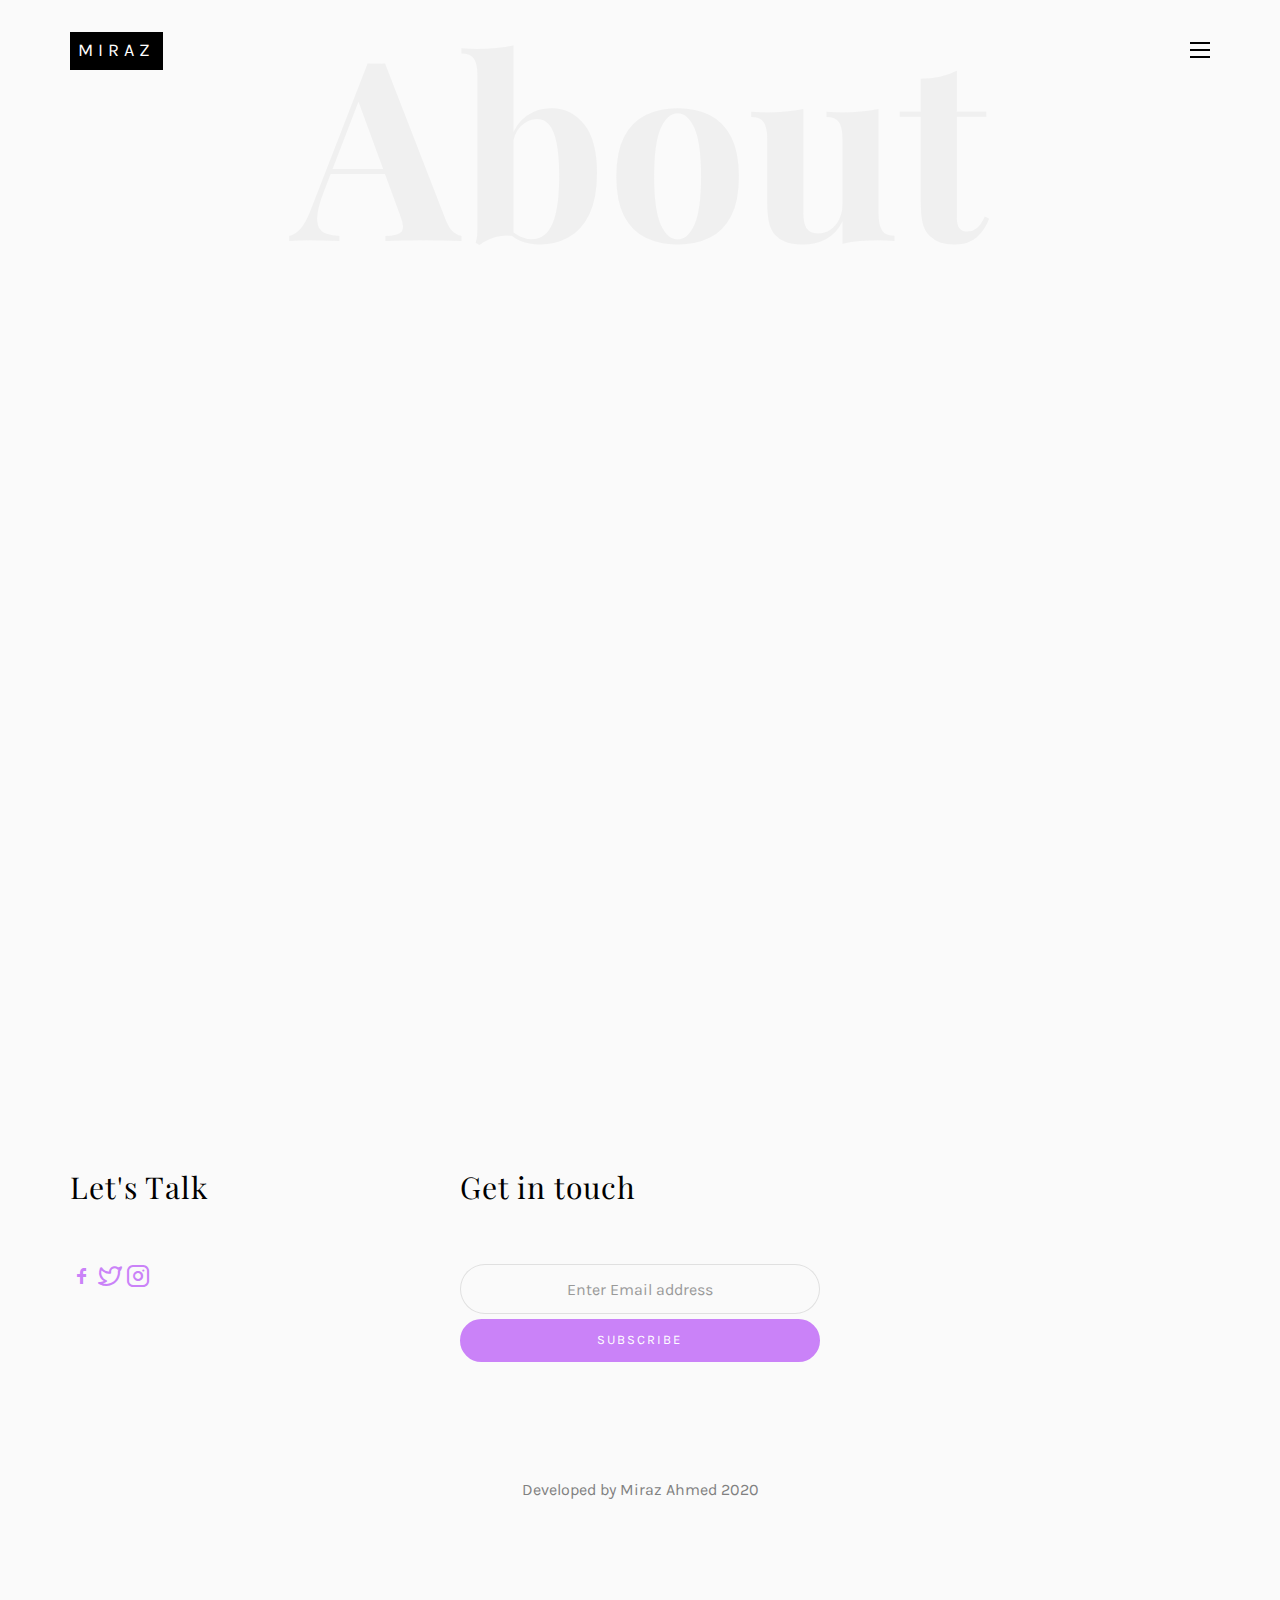
<file: index.html>
<!DOCTYPE HTML>
<html>
	<head>
	<meta charset="utf-8">
	<meta http-equiv="X-UA-Compatible" content="IE=edge">
	<title>Miraz Ahmed</title>
	<meta name="viewport" content="width=device-width, initial-scale=1">
	<meta name="description" content="" />
	<meta name="keywords" content="" />
	<meta name="author" content="" />

  <!-- Facebook and Twitter integration -->
	<meta property="og:title" content=""/>
	<meta property="og:image" content=""/>
	<meta property="og:url" content=""/>
	<meta property="og:site_name" content=""/>
	<meta property="og:description" content=""/>
	<meta name="twitter:title" content="" />
	<meta name="twitter:image" content="" />
	<meta name="twitter:url" content="" />
	<meta name="twitter:card" content="" />

	<!-- Place favicon.ico and apple-touch-icon.png in the root directory -->
	<link rel="shortcut icon" href="favicon.ico">

	<link href="https://fonts.googleapis.com/css?family=Karla:400,700" rel="stylesheet">
	<link href="https://fonts.googleapis.com/css?family=Playfair+Display:400,400i,700" rel="stylesheet">
	
	<!-- Animate.css -->
	<link rel="stylesheet" href="css/animate.css">
	<!-- Icomoon Icon Fonts-->
	<link rel="stylesheet" href="css/icomoon.css">
	<!-- Bootstrap  -->
	<link rel="stylesheet" href="css/bootstrap.css">
	<!-- Owl Carousel -->
	<link rel="stylesheet" href="css/owl.carousel.min.css">
	<link rel="stylesheet" href="css/owl.theme.default.min.css">
	<!-- Magnific Popup -->
	<link rel="stylesheet" href="css/magnific-popup.css">

	<link rel="stylesheet" href="css/style.css">


	<!-- Modernizr JS -->
	<script src="js/modernizr-2.6.2.min.js"></script>
	<!-- FOR IE9 below -->
	<!--[if lt IE 9]>
	<script src="js/respond.min.js"></script>
	<![endif]-->

	</head>
	<body>

	<nav id="colorlib-main-nav" role="navigation">
		<a href="#" class="js-colorlib-nav-toggle colorlib-nav-toggle active"><i></i></a>
		<div class="js-fullheight colorlib-table">
			<div class="colorlib-table-cell js-fullheight">
				<!-- <div class="row">
					<div class="col-md-12">
						<div class="form-group">
							<input type="text" class="form-control" id="search" placeholder="Enter any key to search...">
							<button type="submit" class="btn btn-primary"><i class="icon-search3"></i></button>
						</div>
					</div>
				</div> -->
				<div class="row">
					<div class="col-md-12">
						<ul>
							<li class="active"><a href="index.html">Home</a></li>
							<li><a href="about.html">About</a></li>
							<!-- <li><a href="services.html">Services</a></li> -->
							<!-- <li><a href="work.html">Work</a></li> -->
							<!-- <li><a href="blog.html">Gallery</a></li> -->
							<li><a href="contact.html">Contact</a></li>
						</ul>
					</div>
				</div>
				<!-- <div class="row">
					<div class="col-md-12">
						<h2 class="head-title">Works</h2>
						<a href="images/work-1.jpg" class="gallery image-popup-link text-center" style="background-image: url(images/work-1.jpg);">
							<span><i class="icon-search3"></i></span>
						</a>
						<a href="images/work-2.jpg" class="gallery image-popup-link text-center" style="background-image: url(images/work-2.jpg);">
							<span><i class="icon-search3"></i></span>
						</a>
						<a href="images/work-3.jpg" class="gallery image-popup-link text-center" style="background-image: url(images/work-3.jpg);">
							<span><i class="icon-search3"></i></span>
						</a>
						<a href="images/work-4.jpg" class="gallery image-popup-link text-center" style="background-image: url(images/work-4.jpg);">
							<span><i class="icon-search3"></i></span>
						</a>
					</div>
				</div> -->
			</div>
		</div>
	</nav>
	
	<div id="colorlib-page">
		<header>
			<div class="container">
				<div class="row">
					<div class="col-md-12">
						<div class="colorlib-navbar-brand">
							<a class="colorlib-logo" href="index.html"><span>Miraz</span><span></span></a>
						</div>
						<a href="#" class="js-colorlib-nav-toggle colorlib-nav-toggle"><i></i></a>
					</div>
				</div>
			</div>
		</header>
		<div id="colorlib-about">
			<div class="container">
				<div class="row text-center">
					<h2 class="bold">About</h2>
				</div>
				<div class="row">
					<div class="col-md-5 animate-box">
						<div class="owl-carousel3">
							<div class="item">
								<img class="img-responsive about-img" src="images/about.jpg" alt="">
							</div>
							<div class="item">
								<img class="img-responsive about-img" src="images/about-2.jpg" alt="">
							</div>
						</div>
					</div>
					<div class="col-md-6 col-md-push-1 animate-box">
						<div class="about-desc">
							<div class="owl-carousel3">
								<div class="item">
									<h2><span>Miraz Ahmed</span><span></span></h2>
								</div>
								<div class="item">
									<h2><span>I'm</span><span>A Designer</span></h2>
								</div>
							</div>
							<div class="desc">
								<div class="rotate">
									<h2 class="heading">About</h2>
								</div>
								<p>This is Miraz's website, and this is a bit of copy about him. <a href="#"></a></p>
								<!-- <p>I'm a student of higher secondary in commarce background. But I'm interested in Computer. I started learning Web Development recently.</p> -->
								<p class="colorlib-social-icons">
									<a target="_blank" href="https://www.facebook.com/Miraz31ahmed"><i class="icon-social-facebook"></i></a>
									<a target="_blank" href="https://twitter.com/MRZHMD1"><i class="icon-twitter2"></i></a>
									<a target="_blank" href="https://www.instagram.com/mirazeei/"><i class="icon-instagram2"></i></a>
									<!-- <a href="#"><i class="icon-dribbble2"></i></a> -->
								</p>
								<p><a href="contact.html" class="btn btn-primary btn-outline">Contact Me!</a></p>
							</div>
						</div>
					</div>
				</div>
			</div>
		</div>
		<!-- <div id="colorlib-services">
			<div class="container">
				<div class="row text-center">
					<h2 class="bold">Services</h2>
				</div>
				<div class="row">
					<div class="col-md-12">
						<div class="services-flex">
							<div class="one-third">
								<div class="row">
									<div class="col-md-12 col-md-offset-0 animate-box intro-heading">
										<span>My Services</span>
										<h2>Here Are Some of My Skills</h2>
									</div>
								</div>
								<div class="row">
									<div class="col-md-12">
										<div class="rotate">
											<h2 class="heading">Services</h2>
										</div>
									</div>
									<div class="col-md-6">
										<div class="services animate-box">
											<h3>1 - Graphic Design</h3>
											<ul>
												<li>UI Design</li>
												<li>Website &amp; Digital Design</li>
												<li>Brading &amp; Visual Identity</li>
												<li>Print Design</li>
											</ul>
										</div>
										<div class="services animate-box">
											<h3>3 - Front End Development</h3>
											<ul>
												<li>HTML / CSS</li>
												<li>JS &amp; Jquery Startup</li>
												<li>WordPress</li>
												<li>Jomla</li>
											</ul>
										</div>
									</div>
									<div class="col-md-6">
										<div class="services animate-box">
											<h3>2 - Illustration</h3>
											<ul>
												<li>Editorial</li>
												<li>Narrative</li>
												<li>Motion Graphics</li>
												<li>Animation</li>
												<li>Visual Effects</li>
											</ul>
										</div>
										<div class="services animate-box">
											<h3>4 - Web Marketing</h3>
											<ul>
												<li>Sales Marketing</li>
												<li>Invoice</li>
												<li>eCommerce</li>
											</ul>
										</div>
									</div>
								</div>
							</div>
							<div class="one-forth services-img" style="background-image: url(images/services-img-1.jpg);">
							</div>
						</div>
					</div>
				</div>
			</div>
		</div> -->

		<!-- <div id="colorlib-work">
			<div class="container">
				<div class="row text-center">
					<h2 class="bold">Works</h2>
				</div>
				<div class="row">
					<div class="col-md-12 col-md-offset-0 text-center animate-box intro-heading">
						<span>Portfolio</span>
						<h2>Done Projects</h2>
					</div>
				</div>
				<div class="row">
					<div class="col-md-12">
						<div class="rotate">
							<h2 class="heading">Portfolio</h2>
						</div>
					</div>
				</div>
				<div class="row">
					<div class="col-md-12">
						<div class="work-entry animate-box">
							<a href="work.html" class="work-img" style="background-image: url(images/work-1.jpg);">
								<div class="display-t">
									<div class="work-name">
										<h2>Pursuing Best</h2>
									</div>
								</div>
							</a>
							<div class="col-md-4 col-md-offset-4">
								<div class="desc">
									<p>Far far away, behind the word mountains, far from the countries Vokalia and Consonantia, there live the blind texts. Separated they live in Bookmarksgrove right at the coast of the Semantics, a large language ocean.</p>
									<p class="read"><a href="#">View details</a></p>
								</div>
							</div>
						</div>
					</div>
					<div class="col-md-12">
						<div class="work-entry animate-box">
							<a href="work.html" class="work-img" style="background-image: url(images/work-2.jpg);">
								<div class="display-t">
									<div class="work-name">
										<h2>Coordinates</h2>
									</div>
								</div>
							</a>
							<div class="col-md-4 col-md-offset-4">
								<div class="desc">
									<p>Far far away, behind the word mountains, far from the countries Vokalia and Consonantia, there live the blind texts. Separated they live in Bookmarksgrove right at the coast of the Semantics, a large language ocean.</p>
									<p class="read"><a href="#">View Details</a></p>
								</div>
							</div>
						</div>
					</div>
					<div class="col-md-12">
						<div class="work-entry animate-box">
							<a href="work.html" class="work-img" style="background-image: url(images/work-3.jpg);">
								<div class="display-t">
									<div class="work-name">
										<h2>Cristall</h2>
									</div>
								</div>
							</a>
							<div class="col-md-4 col-md-offset-4">
								<div class="desc">
									<p>Far far away, behind the word mountains, far from the countries Vokalia and Consonantia, there live the blind texts. Separated they live in Bookmarksgrove right at the coast of the Semantics, a large language ocean.</p>
									<p class="read"><a href="#">View details</a></p>
								</div>
							</div>
						</div>
					</div>
					<div class="col-md-12">
						<div class="work-entry animate-box">
							<a href="work.html" class="work-img" style="background-image: url(images/work-4.jpg);">
								<div class="display-t">
									<div class="work-name">
										<h2>Black</h2>
									</div>
								</div>
							</a>
							<div class="col-md-4 col-md-offset-4">
								<div class="desc">
									<p>Far far away, behind the word mountains, far from the countries Vokalia and Consonantia, there live the blind texts. Separated they live in Bookmarksgrove right at the coast of the Semantics, a large language ocean.</p>
									<p class="read"><a href="#">View details</a></p>
								</div>
							</div>
						</div>
					</div>
				</div>
			</div>
		</div> -->

		<!-- <div id="colorlib-blog">
			<div class="container">
				<div class="row text-center">
					<h2 class="bold">Gallery</h2>
				</div>
				<div class="row">
					<div class="col-md-12 col-md-offset-0 text-center animate-box intro-heading">
						<span>Gallery</span>
						<h2>Album</h2>
					</div>
				</div>
				<div class="row">
					<div class="col-md-12">
						<div class="rotate">
							<h2 class="heading">Travels Views</h2>
						</div>
					</div>
				</div>
				<div class="row animate-box">
					<div class="owl-carousel1">
						<div class="item">
							<div class="col-md-12">
								<div class="article">
									<a href="K-Album.html" class="blog-img">
										<img class="img-responsive" src="images/img-1.jpg" alt="">
										<div class="overlay"></div>
										<div class="link">
											<span class="read">For more</h2>
										</div>
									</a>
									<div class="desc">
										<span class="meta">Oct 25, 2019</span>
										<h2><a href="K-Album.html">Kaptai Lake, Chattogram, Bangladesh.</a></h2>
										<p>Kaptai Lake is the largest lake in Bangladesh.</p>
									</div>
								</div>
							</div>
						</div>
						<div class="item">
							<div class="col-md-12">
								<div class="article">
									<a href="W-Album.html" class="blog-img">
										<img class="img-responsive" src="images/img-2.jpg" alt="">
										<div class="overlay"></div>
										<div class="link">
											<span class="read">For more</h2>
										</div>
									</a>
									<div class="desc">
										<span class="meta">June 19, 2018</span>
										<h2><a href="W-Album.html">Khoiyachora Waterfall, Mirsharai, Bangladesh.</a></h2>
										<p>Khoiyachora waterfall corridor is one of the largest in this hilly belt. The Khoiyachora waterfall has a total of seven major waterfalls and many isolated steps.</p>
									</div>
								</div>
							</div>
						</div>
						<div class="item">
							<div class="col-md-12">
								<div class="article">
									<a href="S-Album.html" class="blog-img">
										<img class="img-responsive" src="images/img-3.jpg" alt="">
										<div class="overlay"></div>
										<div class="link">
											<span class="read">For more</h2>
										</div>
									</a>
									<div class="desc">
										<span class="meta">Dec 28, 2016</span>
										<h2><a href="S-Album.html">Sajek Valley, Rangamati, Bangladesh.</a></h2>
										<p>Sajek valley is known as the Queen of Hills & Roof of Rangamati.</p>
									</div>
								</div>
							</div>
						</div>
					</div>
				</div>
			</div>
		</div> -->

		<!-- <div id="colorlib-testimony">
			<div class="container">
				<div class="row text-center">
					<h2 class="bold">Testimonies</h2>
				</div>
				<div class="row">
					<div class="col-md-12 col-md-offset-0 text-center animate-box intro-heading">
						<span>Testimonies</span>
						<h2>Clients Says</h2>
					</div>
				</div>
				<div class="row">
					<div class="col-md-12">
						<div class="rotate">
							<h2 class="heading">Says</h2>
						</div>
					</div>
				</div>
				<div class="row animate-box">
					<div class="owl-carousel">
						<div class="item">
							<div class="col-md-12 text-center">
								<div class="testimony">
									<blockquote>
										<p>"A small river named Duden flows by their place and supplies it with the necessary regelialia.</p>
										<span>" &mdash; George Brooks</span>
									</blockquote>
								</div>
							</div>
						</div>
						<div class="item">
							<div class="col-md-12 text-center">
								<div class="testimony">
									<blockquote>
										<p>"Even the all-powerful Pointing has no control about the blind texts it is an almost unorthographic life One day however a small line of blind text by the name of Lorem Ipsum decided to leave for the far World of Grammar.</p>
										<span>" &mdash; Daniel Foster</span>
									</blockquote>
								</div>
							</div>
						</div>
						<div class="item">
							<div class="col-md-12 text-center">
								<div class="testimony">
									<blockquote>
										<p>"When she reached the first hills of the Italic Mountains, she had a last view back on the skyline of her hometown Bookmarksgrove</p>
										<span>" &mdash; Liam Jenkins</span>
									</blockquote>
								</div>
							</div>
						</div>
					</div>
				</div>
			</div>
		</div> -->

		<footer>
			<div id="footer">
				<div class="container">
					<div class="row">
						<div class="col-md-4 col-pb-sm">
							<div class="row">
								<div class="col-md-10">
									<h2>Let's Talk</h2>
									<!-- <p>A small river named Duden flows by their place and supplies.</p> -->
									
									<p class="colorlib-social-icons">
										<a target="_blank" href="https://www.facebook.com/Miraz31ahmed"><i class="icon-social-facebook"></i></a>
										<a target="_blank" href="https://twitter.com/MRZHMD1"><i class="icon-twitter2"></i></a>
										<a target="_blank" href="https://www.instagram.com/mirazeei/"><i class="icon-instagram2"></i></a>
										<!-- <a href="#"><i class="icon-dribbble2"></i></a> -->
									</p>
								</div>
							</div>
						</div>
						<!-- <div class="col-md-4 col-pb-sm">
							<h2>Last Travel</h2>
							<div class="f-entry">
								<a href="#" class="featured-img" style="background-image: url(images/img-1.jpg);"></a>
								<div class="desc">
									<span>Octobar 25, 2019</span>
									<h3><a href="K-Album.html">Kaptai Lake, Chattogram, Bangladesh.</a></h3>
								</div>
							</div>
							<div class="f-entry">
								<a href="#" class="featured-img" style="background-image: url(images/img-2.jpg);"></a>
								<div class="desc">
									<span>June 19, 2018</span>
									<h3><a href="W-Album.html">Khoiyachora Waterfall, Mirsharai, Bangladesh.</a></h3>
								</div>
							</div>
							<div class="f-entry">
								<a href="#" class="featured-img" style="background-image: url(images/img-3.jpg);"></a>
								<div class="desc">
									<span>December 28, 2016</span>
									<h3><a href="S-Album.html">Sajek Valley, Rangamati, Bangladesh.</a></h3>
								</div>
							</div>
						</div> -->
						<div class="col-md-4 col-pb-sm">
							<h2>Get in touch</h2>
							<!-- <p>A small river named Duden flows by their place and supplies it with the necessary regelialia</p> -->
							<div class="subscribe text-center">
								<form>
									<div class="form-group">
										<input name="email" type="text" class="form-control text-center" placeholder="Enter Email address">
										<input type="submit" value="Subscribe" class="btn btn-primary btn-custom">
									</div>
								</form>
							</div>
						</div>
					</div>
					<div class="row">
						<div class="col-md-12 text-center">
							<p>Developed by Miraz Ahmed 2020</p>
						</div>
					</div>
				</div>
			</div>
		</footer>
	
	</div>

	<!-- jQuery -->
	<script src="js/jquery.min.js"></script>
	<!-- jQuery Easing -->
	<script src="js/jquery.easing.1.3.js"></script>
	<!-- Bootstrap -->
	<script src="js/bootstrap.min.js"></script>
	<!-- Waypoints -->
	<script src="js/jquery.waypoints.min.js"></script>
	<!-- Owl Carousel -->
	<script src="js/owl.carousel.min.js"></script>
	<!-- Magnific Popup -->
	<script src="js/jquery.magnific-popup.min.js"></script>
	<script src="js/magnific-popup-options.js"></script>

	<!-- Main JS (Do not remove) -->
	<script src="js/main.js"></script>

	</body>
</html>
</file>
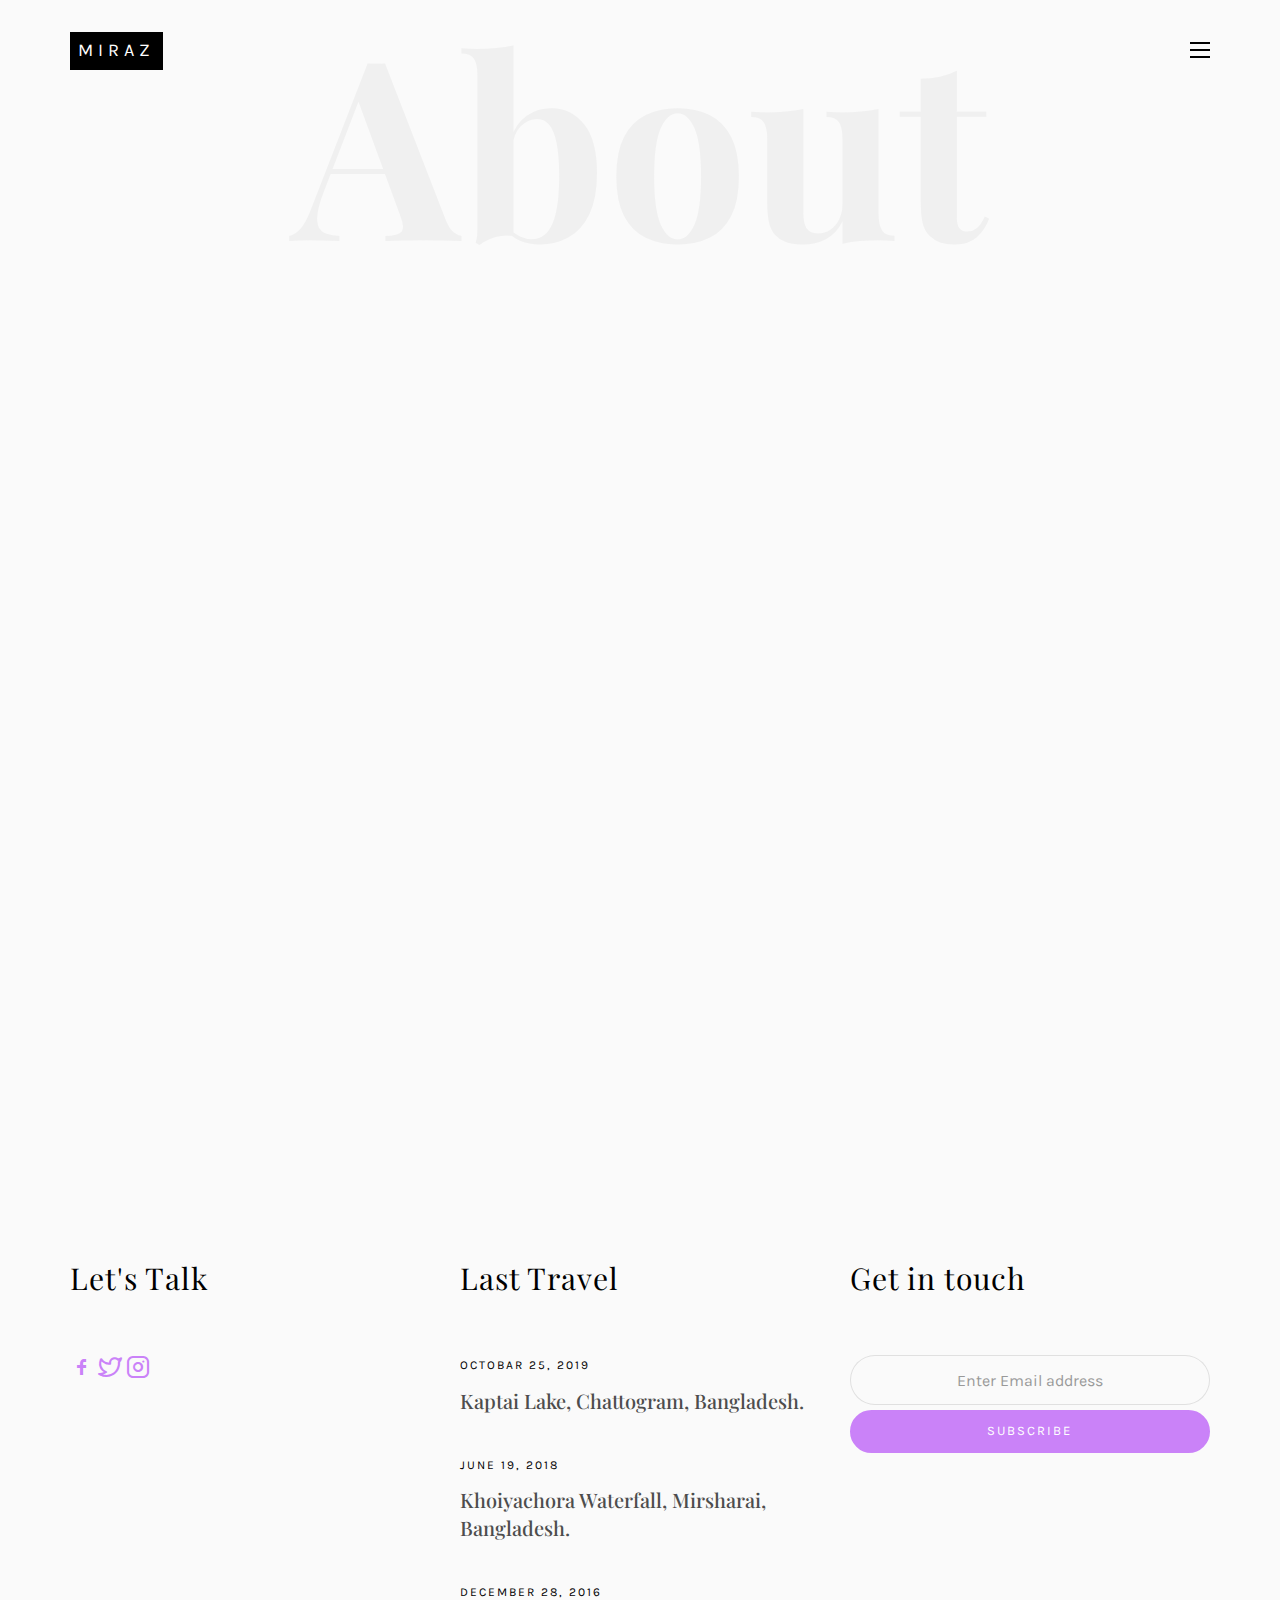
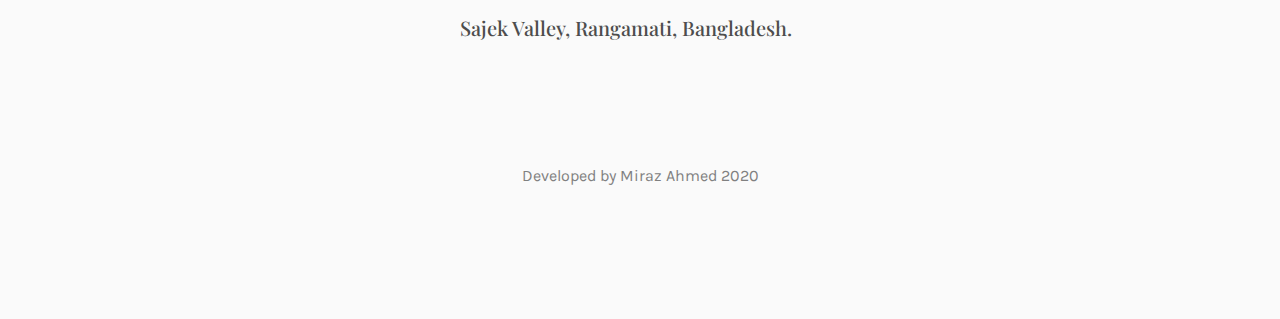
<file: about.html>
<!DOCTYPE HTML>
<html>
	<head>
	<meta charset="utf-8">
	<meta http-equiv="X-UA-Compatible" content="IE=edge">
	<title>Miraz Ahmed</title>
	<meta name="viewport" content="width=device-width, initial-scale=1">
	<meta name="description" content="" />
	<meta name="keywords" content="" />
	<meta name="author" content="" />

  <!-- Facebook and Twitter integration -->
	<meta property="og:title" content=""/>
	<meta property="og:image" content=""/>
	<meta property="og:url" content=""/>
	<meta property="og:site_name" content=""/>
	<meta property="og:description" content=""/>
	<meta name="twitter:title" content="" />
	<meta name="twitter:image" content="" />
	<meta name="twitter:url" content="" />
	<meta name="twitter:card" content="" />

	<!-- Place favicon.ico and apple-touch-icon.png in the root directory -->
	<link rel="shortcut icon" href="favicon.ico">

	<link href="https://fonts.googleapis.com/css?family=Karla:400,700" rel="stylesheet">
	<link href="https://fonts.googleapis.com/css?family=Playfair+Display:400,400i,700" rel="stylesheet">
	
	<!-- Animate.css -->
	<link rel="stylesheet" href="css/animate.css">
	<!-- Icomoon Icon Fonts-->
	<link rel="stylesheet" href="css/icomoon.css">
	<!-- Bootstrap  -->
	<link rel="stylesheet" href="css/bootstrap.css">
	<!-- Owl Carousel -->
	<link rel="stylesheet" href="css/owl.carousel.min.css">
	<link rel="stylesheet" href="css/owl.theme.default.min.css">
	<!-- Magnific Popup -->
	<link rel="stylesheet" href="css/magnific-popup.css">

	<link rel="stylesheet" href="css/style.css">


	<!-- Modernizr JS -->
	<script src="js/modernizr-2.6.2.min.js"></script>
	<!-- FOR IE9 below -->
	<!--[if lt IE 9]>
	<script src="js/respond.min.js"></script>
	<![endif]-->

	</head>
	<body>

	<nav id="colorlib-main-nav" role="navigation">
		<a href="#" class="js-colorlib-nav-toggle colorlib-nav-toggle active"><i></i></a>
		<div class="js-fullheight colorlib-table">
			<div class="colorlib-table-cell js-fullheight">
				<!-- <div class="row">
					<div class="col-md-12">
						<div class="form-group">
							<input type="text" class="form-control" id="search" placeholder="Enter any key to search...">
							<button type="submit" class="btn btn-primary"><i class="icon-search3"></i></button>
						</div>
					</div>
				</div> -->
				<div class="row">
					<div class="col-md-12">
						<ul>
							<li><a href="index.html">Home</a></li>
							<li class="active"><a href="about.html">About</a></li>
							<!-- <li><a href="services.html">Services</a></li> -->
							<!-- <li><a href="work.html">Work</a></li> -->
							<li><a href="blog.html">Gallery</a></li>
							<li><a href="contact.html">Contact</a></li>
						</ul>
					</div>
				</div>
				<!-- <div class="row">
					<div class="col-md-12">
						<h2 class="head-title">Works</h2>
						<a href="images/work-1.jpg" class="gallery image-popup-link text-center" style="background-image: url(images/work-1.jpg);">
							<span><i class="icon-search3"></i></span>
						</a>
						<a href="images/work-2.jpg" class="gallery image-popup-link text-center" style="background-image: url(images/work-2.jpg);">
							<span><i class="icon-search3"></i></span>
						</a>
						<a href="images/work-3.jpg" class="gallery image-popup-link text-center" style="background-image: url(images/work-3.jpg);">
							<span><i class="icon-search3"></i></span>
						</a>
						<a href="images/work-4.jpg" class="gallery image-popup-link text-center" style="background-image: url(images/work-4.jpg);">
							<span><i class="icon-search3"></i></span>
						</a>
					</div>
				</div> -->
			</div>
		</div>
	</nav>
	
	<div id="colorlib-page">
		<header>
			<div class="container">
				<div class="row">
					<div class="col-md-12">
						<div class="colorlib-navbar-brand">
							<a class="colorlib-logo" href="index.html"><span>Miraz</span><span></span></a>
						</div>
						<a href="#" class="js-colorlib-nav-toggle colorlib-nav-toggle"><i></i></a>
					</div>
				</div>
			</div>
		</header>
		<div id="colorlib-about">
			<div class="container">
				<div class="row text-center">
					<h2 class="bold">About</h2>
				</div>
				<div class="row row-padded-bottom">
					<div class="col-md-5 animate-box">
						<img class="img-responsive about-img" src="images/about.jpg" alt="">
					</div>
					<div class="col-md-6 col-md-push-1 animate-box">
						<div class="about-desc">
							<h2><span>Miraz Ahmed</span><span></span></h2>
							<div class="desc">
								<div class="rotate">
									<h2 class="heading">About</h2>
								</div>
								<p>This is Miraz's website, and this is a bit of copy about him. <a href="#"></a></p>
								<p>I'm a student of higher secondary in commarce background. But I'm interested in Computer. I started learning Web Development recently. </p>
								<p class="colorlib-social-icons">
									<a target="_blank" href="https://www.facebook.com/Miraz31ahmed"><i class="icon-social-facebook"></i></a>
									<a target="_blank" href="https://twitter.com/MRZHMD1"><i class="icon-twitter2"></i></a>
									<a target="_blank" href="https://www.instagram.com/mirazeei/"><i class="icon-instagram2"></i></a>
									<!-- <a href="#"><i class="icon-dribbble2"></i></a> -->
								</p>
								<p><a href="blog.html" class="btn btn-primary btn-outline">View My Albums</a></p>
							</div>
						</div>
					</div>
				</div>
				<!-- <div class="row">
					<div class="col-md-4 animate-box">
						<p>The Big Oxmox advised her not to do so, because there were thousands of bad Commas, wild Question Marks and devious Semikoli, but the Little Blind Text didn’t listen. She packed her seven versalia, put her initial into the belt and made herself on the way.</p>
					</div>
					<div class="col-md-4 animate-box">
						<p>The Big Oxmox advised her not to do so, because there were thousands of bad Commas, wild Question Marks and devious Semikoli, but the Little Blind Text didn’t listen. She packed her seven versalia, put her initial into the belt and made herself on the way.</p>
					</div>
					<div class="col-md-4 animate-box">
						<p>The Big Oxmox advised her not to do so, because there were thousands of bad Commas, wild Question Marks and devious Semikoli, but the Little Blind Text didn’t listen. She packed her seven versalia, put her initial into the belt and made herself on the way.</p>
					</div>
				</div> -->
			</div>
		</div>
		<!-- <div id="colorlib-services">
			<div class="container">
				<div class="row text-center">
					<h2 class="bold">Goals</h2>
				</div>
				<div class="row">
					<div class="col-md-12">
						<div class="services-flex">
							<div class="one-third">
								<div class="row">
									<div class="col-md-12 col-md-offset-0 animate-box intro-heading">
										<span>Target</span>
										<h2>Goals</h2>
										<p>A small river named Duden flows by their place and supplies it with the necessary regelialia. It is a paradisematic country, in which roasted parts of sentences fly into your mouth.</p>
									</div>
								</div>
								<div class="row">
									<div class="col-md-12">
										<div class="rotate">
											<h2 class="heading">Goals</h2>
										</div>
									</div>
									<div class="col-md-12">
										<div class="services animate-box">
											<h3>1 - High Quality Theme</h3>
											<p>Even the all-powerful Pointing has no control about the blind texts it is an almost unorthographic life One day however a small line of blind text by the name of Lorem Ipsum decided to leave for the far World of Grammar.</p>
										</div>
										<div class="services animate-box">
											<h3>2 - Customer Satisfaction</h3>
											<p>Even the all-powerful Pointing has no control about the blind texts it is an almost unorthographic life One day however a small line of blind text by the name of Lorem Ipsum decided to leave for the far World of Grammar.</p>
										</div>
										<div class="services animate-box">
											<h3>3 - Well Mentained Sites</h3>
											<p>Even the all-powerful Pointing has no control about the blind texts it is an almost unorthographic life One day however a small line of blind text by the name of Lorem Ipsum decided to leave for the far World of Grammar.</p>
										</div>
									</div>
								</div>
							</div>
							<div class="one-forth services-img" style="background-image: url(images/services-img-1.jpg);">
							</div>
						</div>
					</div>
				</div>
			</div>
		</div>

		<div id="colorlib-testimony">
			<div class="container">
				<div class="row text-center">
					<h2 class="bold">Testimonies</h2>
				</div>
				<div class="row">
					<div class="col-md-12 col-md-offset-0 text-center animate-box intro-heading">
						<span>Testimonies</span>
						<h2>Clients Says</h2>
					</div>
				</div>
				<div class="row">
					<div class="col-md-12">
						<div class="rotate">
							<h2 class="heading">Says</h2>
						</div>
					</div>
				</div>
				<div class="row animate-box">
					<div class="owl-carousel">
						<div class="item">
							<div class="col-md-12 text-center">
								<div class="testimony">
									<blockquote>
										<p>"A small river named Duden flows by their place and supplies it with the necessary regelialia.</p>
										<span>" &mdash; George Brooks</span>
									</blockquote>
								</div>
							</div>
						</div>
						<div class="item">
							<div class="col-md-12 text-center">
								<div class="testimony">
									<blockquote>
										<p>"Even the all-powerful Pointing has no control about the blind texts it is an almost unorthographic life One day however a small line of blind text by the name of Lorem Ipsum decided to leave for the far World of Grammar.</p>
										<span>" &mdash; Daniel Foster</span>
									</blockquote>
								</div>
							</div>
						</div>
						<div class="item">
							<div class="col-md-12 text-center">
								<div class="testimony">
									<blockquote>
										<p>"When she reached the first hills of the Italic Mountains, she had a last view back on the skyline of her hometown Bookmarksgrove</p>
										<span>" &mdash; Liam Jenkins</span>
									</blockquote>
								</div>
							</div>
						</div>
					</div>
				</div>
			</div>
		</div> -->

		<footer>
			<div id="footer">
				<div class="container">
					<div class="row">
						<div class="col-md-4 col-pb-sm">
							<div class="row">
								<div class="col-md-10">
									<h2>Let's Talk</h2>
									<!-- <p>A small river named Duden flows by their place and supplies.</p> -->
									<!-- <p><a href="#">noah@info.com</a></p> -->
									<p class="colorlib-social-icons">
										<a target="_blank" href="https://www.facebook.com/Miraz31ahmed"><i class="icon-social-facebook"></i></a>
										<a target="_blank" href="https://twitter.com/MRZHMD1"><i class="icon-twitter2"></i></a>
										<a target="_blank" href="https://www.instagram.com/mirazeei/"><i class="icon-instagram2"></i></a>
										<!-- <a href="#"><i class="icon-dribbble2"></i></a> -->
									</p>
								</div>
							</div>
						</div>
						<div class="col-md-4 col-pb-sm">
							<h2>Last Travel</h2>
							<div class="f-entry">
								<a href="#" class="featured-img" style="background-image: url(images/img-1.jpg);"></a>
								<div class="desc">
									<span>Octobar 25, 2019</span>
									<h3><a href="K-Album.html">Kaptai Lake, Chattogram, Bangladesh.</a></h3>
								</div>
							</div>
							<div class="f-entry">
								<a href="#" class="featured-img" style="background-image: url(images/img-2.jpg);"></a>
								<div class="desc">
									<span>June 19, 2018</span>
									<h3><a href="W-Album.html">Khoiyachora Waterfall, Mirsharai, Bangladesh.</a></h3>
								</div>
							</div>
							<div class="f-entry">
								<a href="#" class="featured-img" style="background-image: url(images/img-3.jpg);"></a>
								<div class="desc">
									<span>December 28, 2016</span>
									<h3><a href="S-Album.html">Sajek Valley, Rangamati, Bangladesh.</a></h3>
								</div>
							</div>
						</div>
						<div class="col-md-4 col-pb-sm">
							<h2>Get in touch</h2>
							<!-- <p>A small river named Duden flows by their place and supplies it with the necessary regelialia</p> -->
							<div class="subscribe text-center">
								<div class="form-group">
									<input type="text" class="form-control text-center" placeholder="Enter Email address">
									<input type="submit" value="Subscribe" class="btn btn-primary btn-custom">
								</div>
							</div>
						</div>
					</div>
					<div class="row">
						<div class="col-md-12 text-center">
							<p>Developed by Miraz Ahmed 2020</p>
						</div>
					</div>
				</div>
			</div>
		</footer>
	
	</div>

	<!-- jQuery -->
	<script src="js/jquery.min.js"></script>
	<!-- jQuery Easing -->
	<script src="js/jquery.easing.1.3.js"></script>
	<!-- Bootstrap -->
	<script src="js/bootstrap.min.js"></script>
	<!-- Waypoints -->
	<script src="js/jquery.waypoints.min.js"></script>
	<!-- Owl Carousel -->
	<script src="js/owl.carousel.min.js"></script>
	<!-- Magnific Popup -->
	<script src="js/jquery.magnific-popup.min.js"></script>
	<script src="js/magnific-popup-options.js"></script>

	<!-- Main JS (Do not remove) -->
	<script src="js/main.js"></script>

	</body>
</html>
</file>
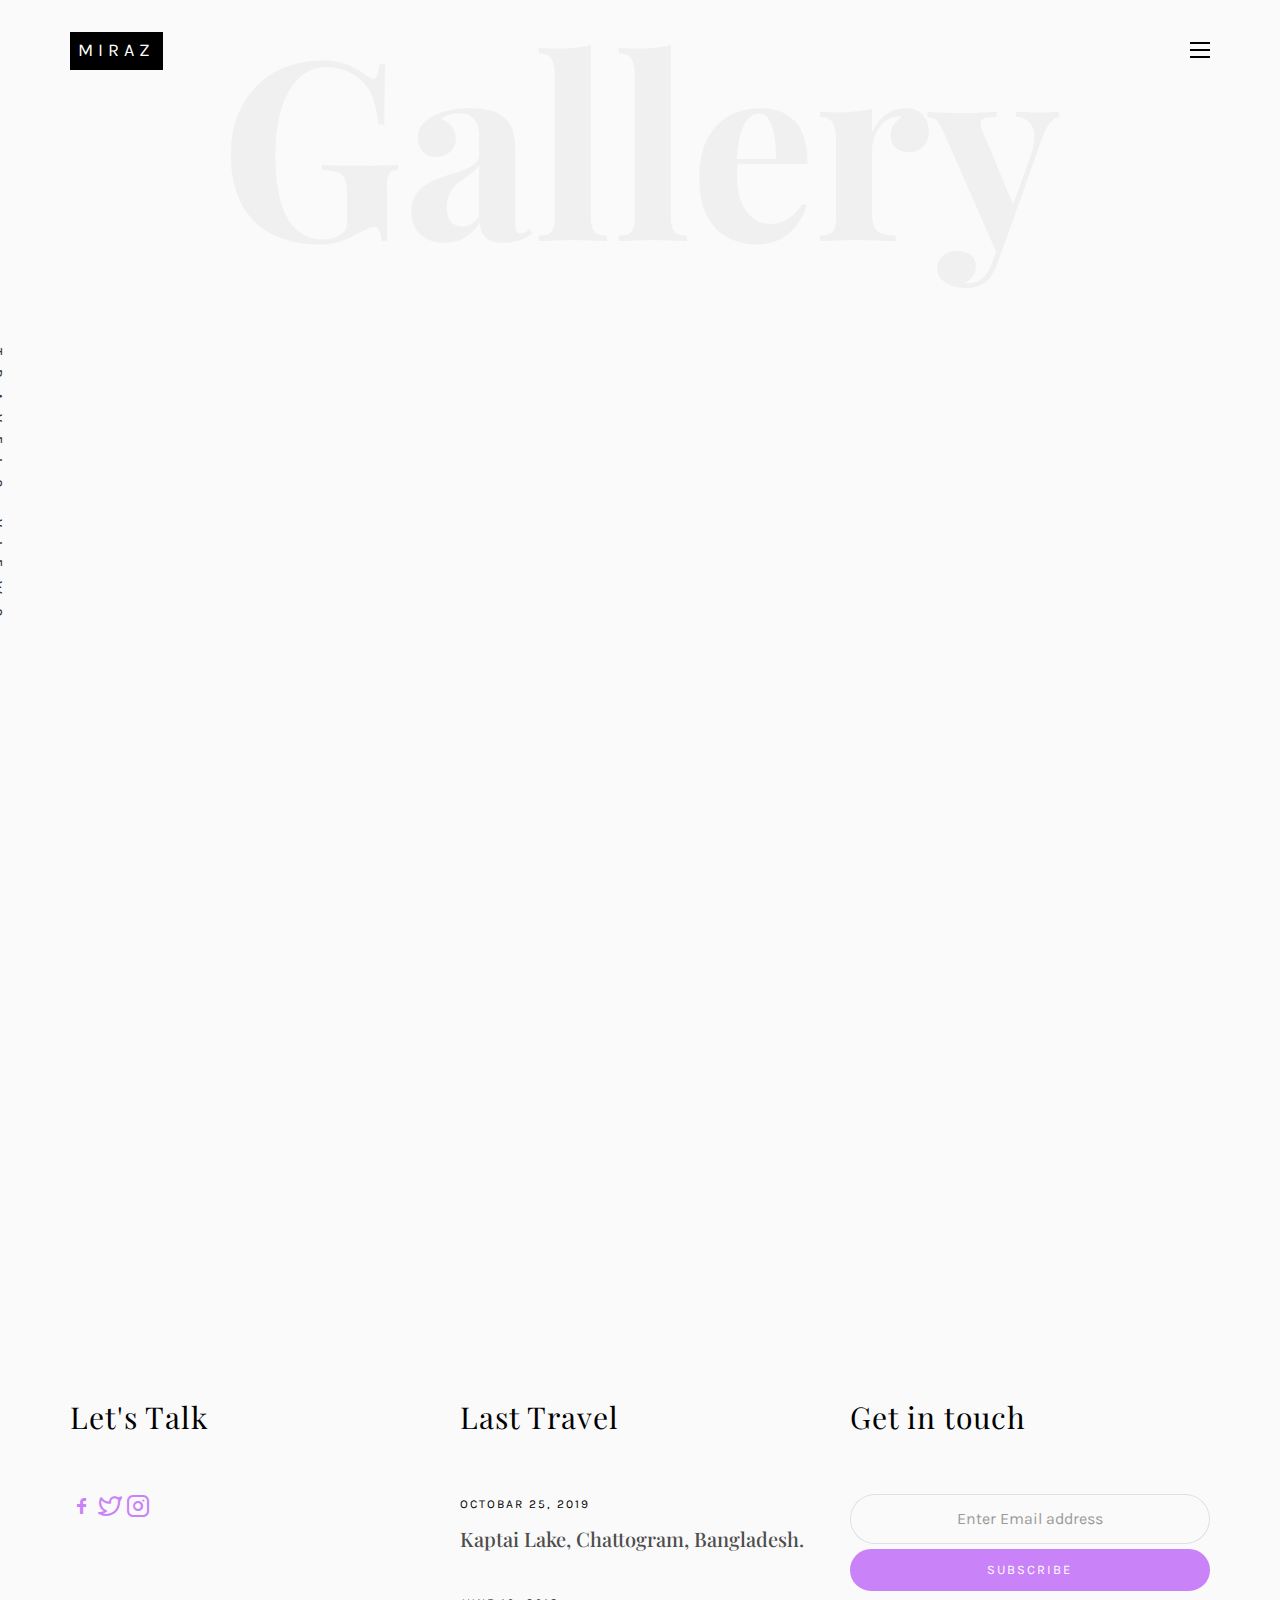
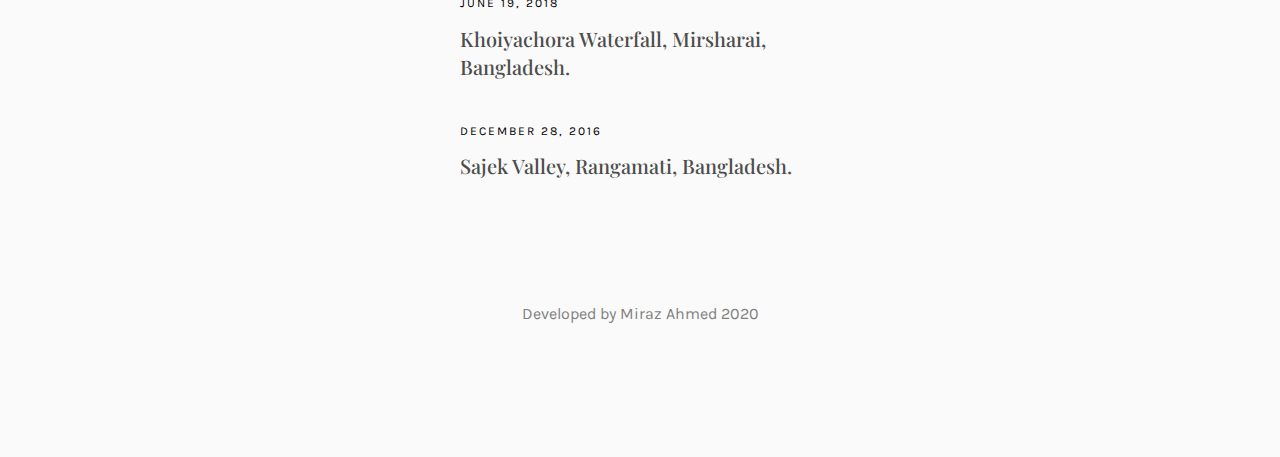
<file: blog.html>
<!DOCTYPE HTML>
<html>
	<head>
	<meta charset="utf-8">
	<meta http-equiv="X-UA-Compatible" content="IE=edge">
	<title>Miraz Ahmed</title>
	<meta name="viewport" content="width=device-width, initial-scale=1">
	<meta name="description" content="" />
	<meta name="keywords" content="" />
	<meta name="author" content="" />

  <!-- Facebook and Twitter integration -->
	<meta property="og:title" content=""/>
	<meta property="og:image" content=""/>
	<meta property="og:url" content=""/>
	<meta property="og:site_name" content=""/>
	<meta property="og:description" content=""/>
	<meta name="twitter:title" content="" />
	<meta name="twitter:image" content="" />
	<meta name="twitter:url" content="" />
	<meta name="twitter:card" content="" />

	<!-- Place favicon.ico and apple-touch-icon.png in the root directory -->
	<link rel="shortcut icon" href="favicon.ico">

	<link href="https://fonts.googleapis.com/css?family=Karla:400,700" rel="stylesheet">
	<link href="https://fonts.googleapis.com/css?family=Playfair+Display:400,400i,700" rel="stylesheet">
	
	<!-- Animate.css -->
	<link rel="stylesheet" href="css/animate.css">
	<!-- Icomoon Icon Fonts-->
	<link rel="stylesheet" href="css/icomoon.css">
	<!-- Bootstrap  -->
	<link rel="stylesheet" href="css/bootstrap.css">
	<!-- Owl Carousel -->
	<link rel="stylesheet" href="css/owl.carousel.min.css">
	<link rel="stylesheet" href="css/owl.theme.default.min.css">
	<!-- Magnific Popup -->
	<link rel="stylesheet" href="css/magnific-popup.css">

	<link rel="stylesheet" href="css/style.css">


	<!-- Modernizr JS -->
	<script src="js/modernizr-2.6.2.min.js"></script>
	<!-- FOR IE9 below -->
	<!--[if lt IE 9]>
	<script src="js/respond.min.js"></script>
	<![endif]-->

	</head>
	<body>

	<nav id="colorlib-main-nav" role="navigation">
		<a href="#" class="js-colorlib-nav-toggle colorlib-nav-toggle active"><i></i></a>
		<div class="js-fullheight colorlib-table">
			<div class="colorlib-table-cell js-fullheight">
				<!-- <div class="row">
					<div class="col-md-12">
						<div class="form-group">
							<input type="text" class="form-control" id="search" placeholder="Enter any key to search...">
							<button type="submit" class="btn btn-primary"><i class="icon-search3"></i></button>
						</div>
					</div>
				</div> -->
				<div class="row">
					<div class="col-md-12">
						<ul>
							<li><a href="index.html">Home</a></li>
							<li><a href="about.html">About</a></li>
							<!-- <li><a href="services.html">Services</a></li> -->
							<!-- <li><a href="work.html">Work</a></li> -->
							<li class="active"><a href="blog.html">Gallery</a></li>
							<li><a href="contact.html">Contact</a></li>
						</ul>
					</div>
				</div>
				<!-- <div class="row">
					<div class="col-md-12">
						<h2 class="head-title">Works</h2>
						<a href="images/work-1.jpg" class="gallery image-popup-link text-center" style="background-image: url(images/work-1.jpg);">
							<span><i class="icon-search3"></i></span>
						</a>
						<a href="images/work-2.jpg" class="gallery image-popup-link text-center" style="background-image: url(images/work-2.jpg);">
							<span><i class="icon-search3"></i></span>
						</a>
						<a href="images/work-3.jpg" class="gallery image-popup-link text-center" style="background-image: url(images/work-3.jpg);">
							<span><i class="icon-search3"></i></span>
						</a>
						<a href="images/work-4.jpg" class="gallery image-popup-link text-center" style="background-image: url(images/work-4.jpg);">
							<span><i class="icon-search3"></i></span>
						</a>
					</div>
				</div> -->
			</div>
		</div>
	</nav>
	
	<div id="colorlib-page">
		<header>
			<div class="container">
				<div class="row">
					<div class="col-md-12">
						<div class="colorlib-navbar-brand">
							<a class="colorlib-logo" href="index.html"><span>Miraz</span><span></span></a>
						</div>
						<a href="#" class="js-colorlib-nav-toggle colorlib-nav-toggle"><i></i></a>
					</div>
				</div>
			</div>
		</header>
		
		<div id="colorlib-blog">
			<div class="container">
				<div class="row text-center">
					<h2 class="bold">Gallery</h2>
				</div>
				<div class="row">
					<div class="col-md-12 col-md-offset-0 text-center animate-box intro-heading">
						<span>Gallery</span>
						<h2>Album</h2>
					</div>
				</div>
				<div class="row">
					<div class="col-md-12">
						<div class="rotate">
							<h2 class="heading">Travels Views</h2>
						</div>
					</div>
				</div>
				<div class="row animate-box">
					<div class="owl-carousel1">
						<div class="item">
							<div class="col-md-12">
								<div class="article">
									<a href="K-Album.html" class="blog-img">
										<img class="img-responsive" src="images/img-1.jpg" alt="">
										<div class="overlay"></div>
										<div class="link">
											<span class="read">For more</h2>
										</div>
									</a>
									<div class="desc">
										<span class="meta">Oct 25, 2019</span>
										<h2><a href="K-Album.html">Kaptai Lake, Chattogram, Bangladesh.</a></h2>
										<p>Kaptai Lake is the largest lake in Bangladesh.</p>
									</div>
								</div>
							</div>
						</div>
						<div class="item">
							<div class="col-md-12">
								<div class="article">
									<a href="W-Album.html" class="blog-img">
										<img class="img-responsive" src="images/img-2.jpg" alt="">
										<div class="overlay"></div>
										<div class="link">
											<span class="read">For more</h2>
										</div>
									</a>
									<div class="desc">
										<span class="meta">June 19, 2018</span>
										<h2><a href="W-Album.html">Khoiyachora Waterfall, Mirsharai, Bangladesh.</a></h2>
										<p>Khoiyachora waterfall corridor is one of the largest in this hilly belt. The Khoiyachora waterfall has a total of seven major waterfalls and many isolated steps.</p>
									</div>
								</div>
							</div>
						</div>
						<div class="item">
							<div class="col-md-12">
								<div class="article">
									<a href="S-Album.html" class="blog-img">
										<img class="img-responsive" src="images/img-3.jpg" alt="">
										<div class="overlay"></div>
										<div class="link">
											<span class="read">For more</h2>
										</div>
									</a>
									<div class="desc">
										<span class="meta">Dec 28, 2016</span>
										<h2><a href="S-Album.html">Sajek Valley, Rangamati, Bangladesh.</a></h2>
										<p>Sajek valley is known as the Queen of Hills & Roof of Rangamati.</p>
									</div>
								</div>
							</div>
						</div>
					</div>
				</div>
			</div>
		</div>


		<footer>
			<div id="footer">
				<div class="container">
					<div class="row">
						<div class="col-md-4 col-pb-sm">
							<div class="row">
								<div class="col-md-10">
									<h2>Let's Talk</h2>
									<!-- <p>A small river named Duden flows by their place and supplies.</p> -->
									<!-- <p><a href="#">noah@info.com</a></p> -->
									<p class="colorlib-social-icons">
										<a target="_blank" href="https://www.facebook.com/Miraz31ahmed"><i class="icon-social-facebook"></i></a>
										<a target="_blank" href="https://twitter.com/MRZHMD1"><i class="icon-twitter2"></i></a>
										<a target="_blank" href="https://www.instagram.com/mirazeei/"><i class="icon-instagram2"></i></a>
										<!-- <a href="#"><i class="icon-dribbble2"></i></a> -->
									</p>
								</div>
							</div>
						</div>
						<div class="col-md-4 col-pb-sm">
							<h2>Last Travel</h2>
							<div class="f-entry">
								<a href="#" class="featured-img" style="background-image: url(images/img-1.jpg);"></a>
								<div class="desc">
									<span>Octobar 25, 2019</span>
									<h3><a href="K-Album.html">Kaptai Lake, Chattogram, Bangladesh.</a></h3>
								</div>
							</div>
							<div class="f-entry">
								<a href="#" class="featured-img" style="background-image: url(images/img-2.jpg);"></a>
								<div class="desc">
									<span>June 19, 2018</span>
									<h3><a href="W-Album.html">Khoiyachora Waterfall, Mirsharai, Bangladesh.</a></h3>
								</div>
							</div>
							<div class="f-entry">
								<a href="#" class="featured-img" style="background-image: url(images/img-3.jpg);"></a>
								<div class="desc">
									<span>December 28, 2016</span>
									<h3><a href="S-Album.html">Sajek Valley, Rangamati, Bangladesh.</a></h3>
								</div>
							</div>
						</div>
						<div class="col-md-4 col-pb-sm">
							<h2>Get in touch</h2>
							<!-- <p>A small river named Duden flows by their place and supplies it with the necessary regelialia</p> -->
							<div class="subscribe text-center">
								<div class="form-group">
									<input type="text" class="form-control text-center" placeholder="Enter Email address">
									<input type="submit" value="Subscribe" class="btn btn-primary btn-custom">
								</div>
							</div>
						</div>
					</div>
					<div class="row">
						<div class="col-md-12 text-center">
							<p>Developed by Miraz Ahmed 2020</p>
						</div>
					</div>
				</div>
			</div>
		</footer>
	
	</div>

	<!-- jQuery -->
	<script src="js/jquery.min.js"></script>
	<!-- jQuery Easing -->
	<script src="js/jquery.easing.1.3.js"></script>
	<!-- Bootstrap -->
	<script src="js/bootstrap.min.js"></script>
	<!-- Waypoints -->
	<script src="js/jquery.waypoints.min.js"></script>
	<!-- Owl Carousel -->
	<script src="js/owl.carousel.min.js"></script>
	<!-- Magnific Popup -->
	<script src="js/jquery.magnific-popup.min.js"></script>
	<script src="js/magnific-popup-options.js"></script>

	<!-- Main JS (Do not remove) -->
	<script src="js/main.js"></script>

	</body>
</html>
</file>
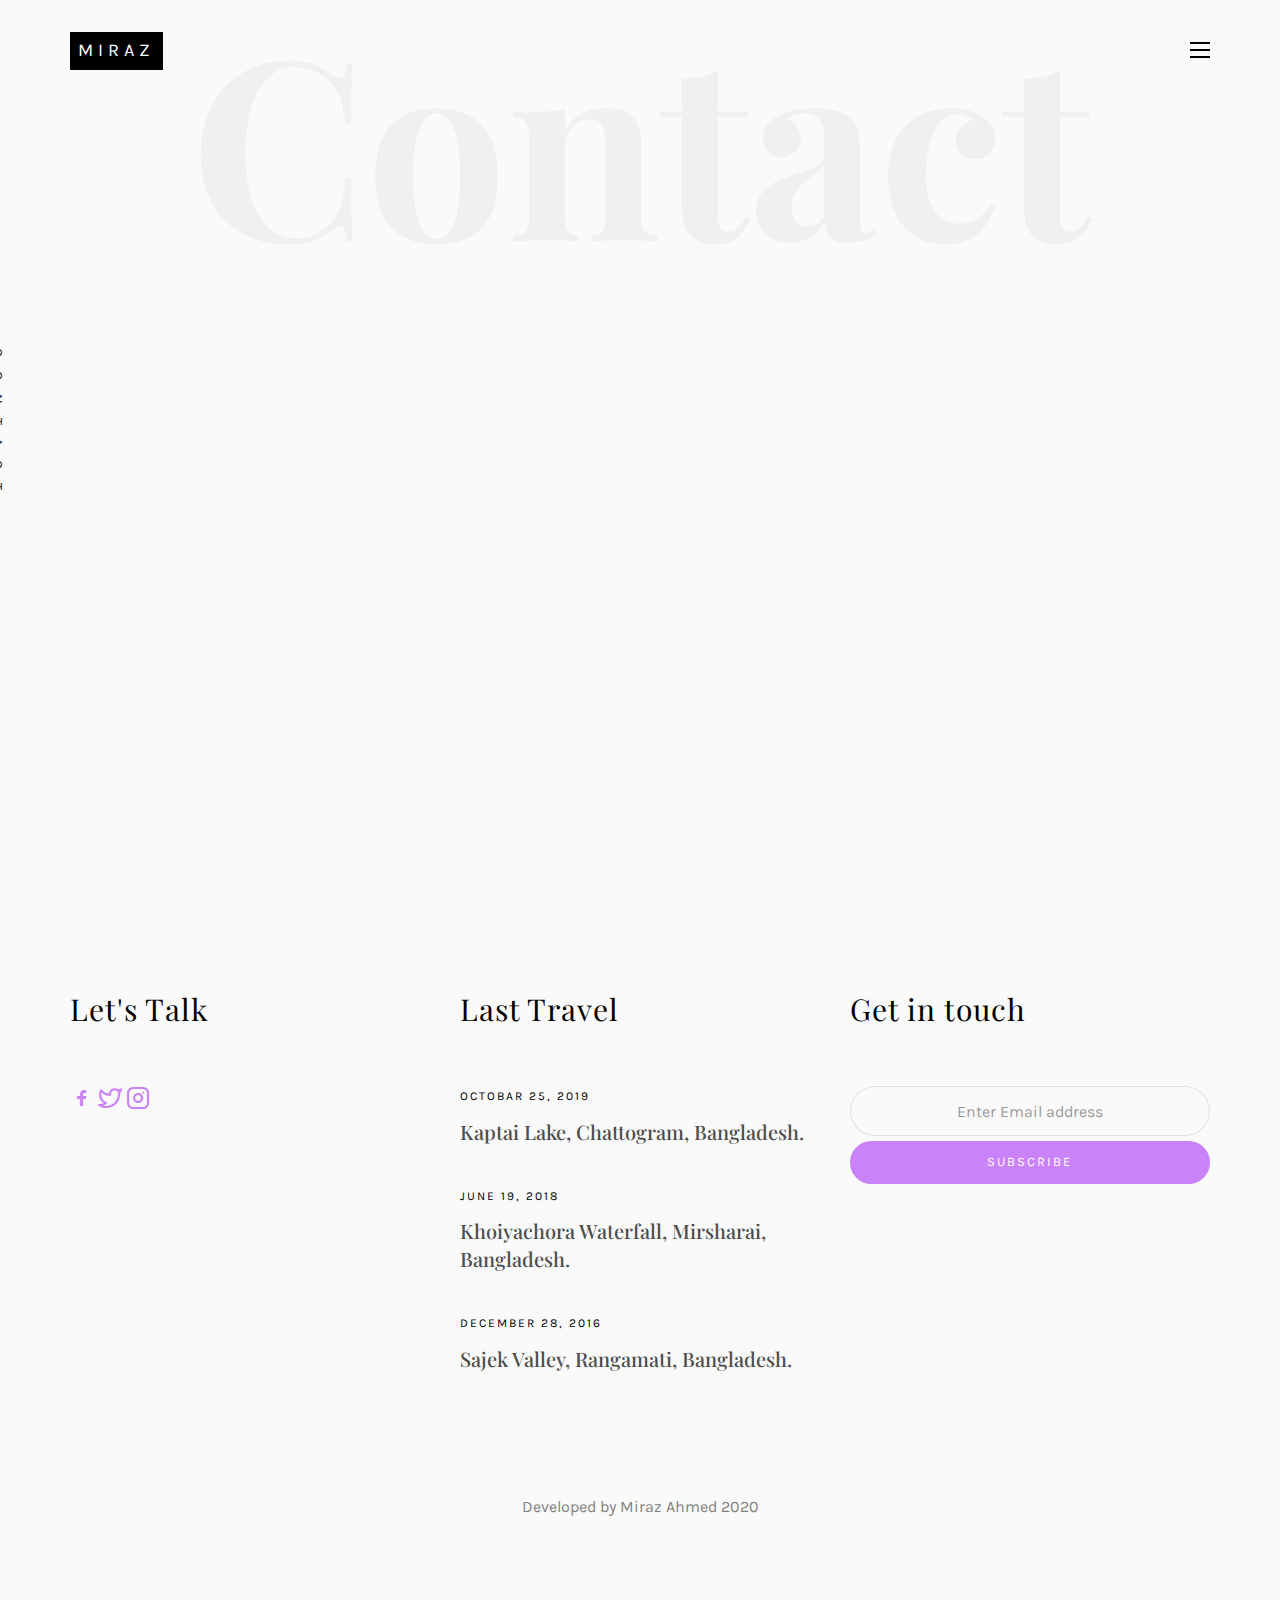
<file: contact.html>
<!DOCTYPE HTML>
<html>
	<head>
	<meta charset="utf-8">
	<meta http-equiv="X-UA-Compatible" content="IE=edge">
	<title>Miraz Ahmed</title>
	<meta name="viewport" content="width=device-width, initial-scale=1">
	<meta name="description" content="" />
	<meta name="keywords" content="" />
	<meta name="author" content="" />

  <!-- Facebook and Twitter integration -->
	<meta property="og:title" content=""/>
	<meta property="og:image" content=""/>
	<meta property="og:url" content=""/>
	<meta property="og:site_name" content=""/>
	<meta property="og:description" content=""/>
	<meta name="twitter:title" content="" />
	<meta name="twitter:image" content="" />
	<meta name="twitter:url" content="" />
	<meta name="twitter:card" content="" />

	<!-- Place favicon.ico and apple-touch-icon.png in the root directory -->
	<link rel="shortcut icon" href="favicon.ico">

	<link href="https://fonts.googleapis.com/css?family=Karla:400,700" rel="stylesheet">
	<link href="https://fonts.googleapis.com/css?family=Playfair+Display:400,400i,700" rel="stylesheet">
	
	<!-- Animate.css -->
	<link rel="stylesheet" href="css/animate.css">
	<!-- Icomoon Icon Fonts-->
	<link rel="stylesheet" href="css/icomoon.css">
	<!-- Bootstrap  -->
	<link rel="stylesheet" href="css/bootstrap.css">
	<!-- Owl Carousel -->
	<link rel="stylesheet" href="css/owl.carousel.min.css">
	<link rel="stylesheet" href="css/owl.theme.default.min.css">
	<!-- Magnific Popup -->
	<link rel="stylesheet" href="css/magnific-popup.css">

	<link rel="stylesheet" href="css/style.css">


	<!-- Modernizr JS -->
	<script src="js/modernizr-2.6.2.min.js"></script>
	<!-- FOR IE9 below -->
	<!--[if lt IE 9]>
	<script src="js/respond.min.js"></script>
	<![endif]-->

	</head>
	<body>

	<nav id="colorlib-main-nav" role="navigation">
		<a href="#" class="js-colorlib-nav-toggle colorlib-nav-toggle active"><i></i></a>
		<div class="js-fullheight colorlib-table">
			<div class="colorlib-table-cell js-fullheight">
				<!-- <div class="row">
					<div class="col-md-12">
						<div class="form-group">
							<input type="text" class="form-control" id="search" placeholder="Enter any key to search...">
							<button type="submit" class="btn btn-primary"><i class="icon-search3"></i></button>
						</div>
					</div>
				</div> -->
				<div class="row">
					<div class="col-md-12">
						<ul>
							<li><a href="index.html">Home</a></li>
							<li><a href="about.html">About</a></li>
							<!-- <li><a href="services.html">Services</a></li> -->
							<!-- <li><a href="work.html">Work</a></li> -->
							<li><a href="blog.html">Gallery</a></li>
							<li class="active"><a href="contact.html">Contact</a></li>
						</ul>
					</div>
				</div>
				<!-- <div class="row">
					<div class="col-md-12">
						<h2 class="head-title">Works</h2>
						<a href="images/work-1.jpg" class="gallery image-popup-link text-center" style="background-image: url(images/work-1.jpg);">
							<span><i class="icon-search3"></i></span>
						</a>
						<a href="images/work-2.jpg" class="gallery image-popup-link text-center" style="background-image: url(images/work-2.jpg);">
							<span><i class="icon-search3"></i></span>
						</a>
						<a href="images/work-3.jpg" class="gallery image-popup-link text-center" style="background-image: url(images/work-3.jpg);">
							<span><i class="icon-search3"></i></span>
						</a>
						<a href="images/work-4.jpg" class="gallery image-popup-link text-center" style="background-image: url(images/work-4.jpg);">
							<span><i class="icon-search3"></i></span>
						</a>
					</div>
				</div> -->
			</div>
		</div>
	</nav>
	
	<div id="colorlib-page">
		<header>
			<div class="container">
				<div class="row">
					<div class="col-md-12">
						<div class="colorlib-navbar-brand">
							<a class="colorlib-logo" href="index.html"><span>Miraz</span><span></span></a>
						</div>
						<a href="#" class="js-colorlib-nav-toggle colorlib-nav-toggle"><i></i></a>
					</div>
				</div>
			</div>
		</header>
		
		<div id="colorlib-contact">
			<div class="container">
				<div class="row text-center">
					<h2 class="bold">Contact</h2>
				</div>
				<div class="row">
					<div class="col-md-12 col-md-offset-0 text-center animate-box intro-heading">
						<span>Contact</span>
						<h2>Contact Me</h2>
					</div>
				</div>
				<div class="row">
					<div class="col-md-12">
						<div class="rotate">
							<h2 class="heading">Contact</h2>
						</div>
					</div>
				</div>
				<div class="row">
					<div class="col-md-12 col-md-offset-0">
						<div class="row">
							<div class="col-md-4 animate-box">
								<h3>My Address</h3>
								<ul class="contact-info">
									<li><span><i class="icon-map5"></i></span>Chattogram, Bangladesh</li>
									<li><span><i class="icon-envelope2"></i></span><a>mirazahmed0619@gmail.com</a></li>
<!-- 									<li><span><i class="icon-globe3"></i></span><a href="#">www.immiraz.netlify.com</a></li> -->
								</ul>
							</div>
							<div class="col-md-7 col-md-push-1 animate-box">
								<form netlify>
									<div class="row">
										<div class="col-md-12">
											<div class="form-group">
												<textarea name="message" class="form-control" id="" cols="30" rows="7" placeholder="Message"></textarea>
											</div>
										</div>
										<div class="col-md-6">
											<div class="form-group">
												<input type="text" name="name" class="form-control" placeholder="Name">
											</div>
										</div>
										<div class="col-md-6">
											<div class="form-group">
												<input type="text" name="email" class="form-control" placeholder="Email">
											</div>
										</div>
										<div class="col-md-12">
											<div class="form-group">
												<input type="submit" value="Send Message" class="btn btn-primary">
											</div>
										</div>
									</div>
								</form>
							</div>
						</div>
					</div>
				</div>
			</div>
		</div>

		<footer>
			<div id="footer">
				<div class="container">
					<div class="row">
						<div class="col-md-4 col-pb-sm">
							<div class="row">
								<div class="col-md-10">
									<h2>Let's Talk</h2>
									<!-- <p>A small river named Duden flows by their place and supplies.</p> -->
									<!-- <p><a href="#">noah@info.com</a></p> -->
									<p class="colorlib-social-icons">
										<a target="_blank" href="https://www.facebook.com/Miraz31ahmed"><i class="icon-social-facebook"></i></a>
										<a target="_blank" href="https://twitter.com/MRZHMD1"><i class="icon-twitter2"></i></a>
										<a target="_blank" href="https://www.instagram.com/mirazeei/"><i class="icon-instagram2"></i></a>
										<!-- <a href="#"><i class="icon-dribbble2"></i></a> -->
									</p>
								</div>
							</div>
						</div>
						<div class="col-md-4 col-pb-sm">
							<h2>Last Travel</h2>
							<div class="f-entry">
								<a href="#" class="featured-img" style="background-image: url(images/img-1.jpg);"></a>
								<div class="desc">
									<span>Octobar 25, 2019</span>
									<h3><a href="K-Album.html">Kaptai Lake, Chattogram, Bangladesh.</a></h3>
								</div>
							</div>
							<div class="f-entry">
								<a href="#" class="featured-img" style="background-image: url(images/img-2.jpg);"></a>
								<div class="desc">
									<span>June 19, 2018</span>
									<h3><a href="W-Album.html">Khoiyachora Waterfall, Mirsharai, Bangladesh.</a></h3>
								</div>
							</div>
							<div class="f-entry">
								<a href="#" class="featured-img" style="background-image: url(images/img-3.jpg);"></a>
								<div class="desc">
									<span>December 28, 2016</span>
									<h3><a href="S-Album.html">Sajek Valley, Rangamati, Bangladesh.</a></h3>
								</div>
							</div>
						</div>
						<div class="col-md-4 col-pb-sm">
							<h2>Get in touch</h2>
							<!-- <p>A small river named Duden flows by their place and supplies it with the necessary regelialia</p> -->
							<div class="subscribe text-center">
								<div class="form-group">
									<input type="text" class="form-control text-center" placeholder="Enter Email address">
									<input type="submit" value="Subscribe" class="btn btn-primary btn-custom">
								</div>
							</div>
						</div>
					</div>
					<div class="row">
						<div class="col-md-12 text-center">
							<p>Developed by Miraz Ahmed 2020</p>
						</div>
					</div>
				</div>
			</div>
		</footer>
	
	</div>

	<!-- jQuery -->
	<script src="js/jquery.min.js"></script>
	<!-- jQuery Easing -->
	<script src="js/jquery.easing.1.3.js"></script>
	<!-- Bootstrap -->
	<script src="js/bootstrap.min.js"></script>
	<!-- Waypoints -->
	<script src="js/jquery.waypoints.min.js"></script>
	<!-- Owl Carousel -->
	<script src="js/owl.carousel.min.js"></script>
	<!-- Magnific Popup -->
	<script src="js/jquery.magnific-popup.min.js"></script>
	<script src="js/magnific-popup-options.js"></script>

	<!-- Main JS (Do not remove) -->
	<script src="js/main.js"></script>

	</body>
</html>
</file>
<file: css/icomoon.css>
@font-face {
  font-family: 'icomoon';
  src:  url('fonts/icomoon.eot?tmere9');
  src:  url('fonts/icomoon.eot?tmere9#iefix') format('embedded-opentype'),
    url('fonts/icomoon.ttf?tmere9') format('truetype'),
    url('fonts/icomoon.woff?tmere9') format('woff'),
    url('fonts/icomoon.svg?tmere9#icomoon') format('svg');
  font-weight: normal;
  font-style: normal;
}

[class^="icon-"], [class*=" icon-"] {
  /* use !important to prevent issues with browser extensions that change fonts */
  font-family: 'icomoon' !important;
  speak: none;
  font-style: normal;
  font-weight: normal;
  font-variant: normal;
  text-transform: none;
  line-height: 1;

  /* Better Font Rendering =========== */
  -webkit-font-smoothing: antialiased;
  -moz-osx-font-smoothing: grayscale;
}

.icon-activity:before {
  content: "\e900";
}
.icon-airplay:before {
  content: "\e901";
}
.icon-alert-circle:before {
  content: "\e902";
}
.icon-alert-octagon:before {
  content: "\e903";
}
.icon-alert-triangle:before {
  content: "\e904";
}
.icon-align-center:before {
  content: "\e905";
}
.icon-align-justify:before {
  content: "\e906";
}
.icon-align-left:before {
  content: "\e907";
}
.icon-align-right:before {
  content: "\e908";
}
.icon-anchor:before {
  content: "\e909";
}
.icon-aperture:before {
  content: "\e90a";
}
.icon-arrow-down3:before {
  content: "\e90b";
}
.icon-arrow-down-circle:before {
  content: "\e90c";
}
.icon-arrow-down-left3:before {
  content: "\e90d";
}
.icon-arrow-down-right3:before {
  content: "\e90e";
}
.icon-arrow-left3:before {
  content: "\e90f";
}
.icon-arrow-left-circle:before {
  content: "\e910";
}
.icon-arrow-right3:before {
  content: "\e911";
}
.icon-arrow-right-circle:before {
  content: "\e912";
}
.icon-arrow-up3:before {
  content: "\e913";
}
.icon-arrow-up-circle:before {
  content: "\e914";
}
.icon-arrow-up-left3:before {
  content: "\e915";
}
.icon-arrow-up-right3:before {
  content: "\e916";
}
.icon-at-sign:before {
  content: "\e917";
}
.icon-award:before {
  content: "\e918";
}
.icon-bar-chart:before {
  content: "\e919";
}
.icon-bar-chart-2:before {
  content: "\e91a";
}
.icon-battery:before {
  content: "\e91b";
}
.icon-battery-charging:before {
  content: "\e91c";
}
.icon-bell2:before {
  content: "\e91d";
}
.icon-bell-off:before {
  content: "\e91e";
}
.icon-bluetooth:before {
  content: "\e91f";
}
.icon-bold2:before {
  content: "\e920";
}
.icon-book2:before {
  content: "\e921";
}
.icon-book-open:before {
  content: "\e922";
}
.icon-bookmark2:before {
  content: "\e923";
}
.icon-box:before {
  content: "\e924";
}
.icon-briefcase2:before {
  content: "\e925";
}
.icon-calendar2:before {
  content: "\e926";
}
.icon-camera2:before {
  content: "\e927";
}
.icon-camera-off:before {
  content: "\e928";
}
.icon-cast:before {
  content: "\e929";
}
.icon-check:before {
  content: "\e92a";
}
.icon-check-circle:before {
  content: "\e92b";
}
.icon-check-square:before {
  content: "\e92c";
}
.icon-chevron-down:before {
  content: "\e92d";
}
.icon-chevron-left:before {
  content: "\e92e";
}
.icon-chevron-right:before {
  content: "\e92f";
}
.icon-chevron-up:before {
  content: "\e930";
}
.icon-chevrons-down:before {
  content: "\e931";
}
.icon-chevrons-left:before {
  content: "\e932";
}
.icon-chevrons-right:before {
  content: "\e933";
}
.icon-chevrons-up:before {
  content: "\e934";
}
.icon-chrome2:before {
  content: "\e935";
}
.icon-circle:before {
  content: "\e936";
}
.icon-clipboard2:before {
  content: "\e937";
}
.icon-clock3:before {
  content: "\e938";
}
.icon-cloud2:before {
  content: "\e939";
}
.icon-cloud-drizzle:before {
  content: "\e93a";
}
.icon-cloud-lightning:before {
  content: "\e93b";
}
.icon-cloud-off:before {
  content: "\e93c";
}
.icon-cloud-rain:before {
  content: "\e93d";
}
.icon-cloud-snow:before {
  content: "\e93e";
}
.icon-code:before {
  content: "\e93f";
}
.icon-codepen2:before {
  content: "\e940";
}
.icon-command2:before {
  content: "\e941";
}
.icon-compass3:before {
  content: "\e942";
}
.icon-copy2:before {
  content: "\e943";
}
.icon-corner-down-left:before {
  content: "\e944";
}
.icon-corner-down-right:before {
  content: "\e945";
}
.icon-corner-left-down:before {
  content: "\e946";
}
.icon-corner-left-up:before {
  content: "\e947";
}
.icon-corner-right-down:before {
  content: "\e948";
}
.icon-corner-right-up:before {
  content: "\e949";
}
.icon-corner-up-left:before {
  content: "\e94a";
}
.icon-corner-up-right:before {
  content: "\e94b";
}
.icon-cpu:before {
  content: "\e94c";
}
.icon-credit-card2:before {
  content: "\e94d";
}
.icon-crop2:before {
  content: "\e94e";
}
.icon-crosshair:before {
  content: "\e94f";
}
.icon-database2:before {
  content: "\e950";
}
.icon-delete:before {
  content: "\e951";
}
.icon-disc:before {
  content: "\e952";
}
.icon-dollar-sign:before {
  content: "\e953";
}
.icon-download4:before {
  content: "\e954";
}
.icon-download-cloud:before {
  content: "\e955";
}
.icon-droplet2:before {
  content: "\e956";
}
.icon-edit:before {
  content: "\e957";
}
.icon-edit-2:before {
  content: "\e958";
}
.icon-edit-3:before {
  content: "\e959";
}
.icon-external-link:before {
  content: "\e95a";
}
.icon-eye2:before {
  content: "\e95b";
}
.icon-eye-off:before {
  content: "\e95c";
}
.icon-facebook3:before {
  content: "\e95d";
}
.icon-fast-forward:before {
  content: "\e95e";
}
.icon-feather:before {
  content: "\e95f";
}
.icon-file:before {
  content: "\e960";
}
.icon-file-minus:before {
  content: "\e961";
}
.icon-file-plus:before {
  content: "\e962";
}
.icon-file-text3:before {
  content: "\e963";
}
.icon-film2:before {
  content: "\e964";
}
.icon-filter2:before {
  content: "\e965";
}
.icon-flag2:before {
  content: "\e966";
}
.icon-folder2:before {
  content: "\e967";
}
.icon-folder-minus2:before {
  content: "\e968";
}
.icon-folder-plus2:before {
  content: "\e969";
}
.icon-git-branch:before {
  content: "\e96a";
}
.icon-git-commit:before {
  content: "\e96b";
}
.icon-git-merge:before {
  content: "\e96c";
}
.icon-git-pull-request:before {
  content: "\e96d";
}
.icon-github2:before {
  content: "\e96e";
}
.icon-gitlab:before {
  content: "\e96f";
}
.icon-globe:before {
  content: "\e970";
}
.icon-grid:before {
  content: "\e971";
}
.icon-hard-drive:before {
  content: "\e972";
}
.icon-hash:before {
  content: "\e973";
}
.icon-headphones2:before {
  content: "\e974";
}
.icon-heart2:before {
  content: "\e975";
}
.icon-help-circle:before {
  content: "\e976";
}
.icon-home4:before {
  content: "\e977";
}
.icon-image2:before {
  content: "\e978";
}
.icon-inbox:before {
  content: "\e979";
}
.icon-info2:before {
  content: "\e97a";
}
.icon-instagram2:before {
  content: "\e97b";
}
.icon-italic2:before {
  content: "\e97c";
}
.icon-layers:before {
  content: "\e97d";
}
.icon-layout:before {
  content: "\e97e";
}
.icon-life-buoy:before {
  content: "\e97f";
}
.icon-link2:before {
  content: "\e980";
}
.icon-link-2:before {
  content: "\e981";
}
.icon-linkedin3:before {
  content: "\e982";
}
.icon-list3:before {
  content: "\e983";
}
.icon-loader:before {
  content: "\e984";
}
.icon-lock2:before {
  content: "\e985";
}
.icon-log-in:before {
  content: "\e986";
}
.icon-log-out:before {
  content: "\e987";
}
.icon-mail5:before {
  content: "\e988";
}
.icon-map3:before {
  content: "\e989";
}
.icon-map-pin:before {
  content: "\e98a";
}
.icon-maximize:before {
  content: "\e98b";
}
.icon-maximize-2:before {
  content: "\e98c";
}
.icon-menu5:before {
  content: "\e98d";
}
.icon-message-circle:before {
  content: "\e98e";
}
.icon-message-square:before {
  content: "\e98f";
}
.icon-mic2:before {
  content: "\e990";
}
.icon-mic-off:before {
  content: "\e991";
}
.icon-minimize:before {
  content: "\e992";
}
.icon-minimize-2:before {
  content: "\e993";
}
.icon-minus2:before {
  content: "\e994";
}
.icon-minus-circle:before {
  content: "\e995";
}
.icon-minus-square:before {
  content: "\e996";
}
.icon-monitor:before {
  content: "\e997";
}
.icon-moon:before {
  content: "\e998";
}
.icon-more-horizontal:before {
  content: "\e999";
}
.icon-more-vertical:before {
  content: "\e99a";
}
.icon-move:before {
  content: "\e99b";
}
.icon-music2:before {
  content: "\e99c";
}
.icon-navigation:before {
  content: "\e99d";
}
.icon-navigation-2:before {
  content: "\e99e";
}
.icon-octagon:before {
  content: "\e99f";
}
.icon-package:before {
  content: "\e9a0";
}
.icon-paperclip:before {
  content: "\e9a1";
}
.icon-pause3:before {
  content: "\e9a2";
}
.icon-pause-circle:before {
  content: "\e9a3";
}
.icon-percent:before {
  content: "\e9a4";
}
.icon-phone2:before {
  content: "\e9a5";
}
.icon-phone-call:before {
  content: "\e9a6";
}
.icon-phone-forwarded:before {
  content: "\e9a7";
}
.icon-phone-incoming:before {
  content: "\e9a8";
}
.icon-phone-missed:before {
  content: "\e9a9";
}
.icon-phone-off:before {
  content: "\e9aa";
}
.icon-phone-outgoing:before {
  content: "\e9ab";
}
.icon-pie-chart2:before {
  content: "\e9ac";
}
.icon-play4:before {
  content: "\e9ad";
}
.icon-play-circle:before {
  content: "\e9ae";
}
.icon-plus2:before {
  content: "\e9af";
}
.icon-plus-circle:before {
  content: "\e9b0";
}
.icon-plus-square:before {
  content: "\e9b1";
}
.icon-pocket:before {
  content: "\e9b2";
}
.icon-power2:before {
  content: "\e9b3";
}
.icon-printer2:before {
  content: "\e9b4";
}
.icon-radio:before {
  content: "\e9b5";
}
.icon-refresh-ccw:before {
  content: "\e9b6";
}
.icon-refresh-cw:before {
  content: "\e9b7";
}
.icon-repeat:before {
  content: "\e9b8";
}
.icon-rewind:before {
  content: "\e9b9";
}
.icon-rotate-ccw:before {
  content: "\e9ba";
}
.icon-rotate-cw:before {
  content: "\e9bb";
}
.icon-rss3:before {
  content: "\e9bc";
}
.icon-save:before {
  content: "\e9bd";
}
.icon-scissors2:before {
  content: "\e9be";
}
.icon-search2:before {
  content: "\e9bf";
}
.icon-send:before {
  content: "\e9c0";
}
.icon-server:before {
  content: "\e9c1";
}
.icon-settings:before {
  content: "\e9c2";
}
.icon-share3:before {
  content: "\e9c3";
}
.icon-share-2:before {
  content: "\e9c4";
}
.icon-shield2:before {
  content: "\e9c5";
}
.icon-shield-off:before {
  content: "\e9c6";
}
.icon-shopping-bag:before {
  content: "\e9c7";
}
.icon-shopping-cart:before {
  content: "\e9c8";
}
.icon-shuffle2:before {
  content: "\e9c9";
}
.icon-sidebar:before {
  content: "\e9ca";
}
.icon-skip-back:before {
  content: "\e9cb";
}
.icon-skip-forward:before {
  content: "\e9cc";
}
.icon-slack:before {
  content: "\e9cd";
}
.icon-slash:before {
  content: "\e9ce";
}
.icon-sliders:before {
  content: "\e9cf";
}
.icon-smartphone:before {
  content: "\e9d0";
}
.icon-speaker:before {
  content: "\e9d1";
}
.icon-square:before {
  content: "\e9d2";
}
.icon-star:before {
  content: "\e9d3";
}
.icon-stop-circle:before {
  content: "\e9d4";
}
.icon-sun2:before {
  content: "\e9d5";
}
.icon-sunrise:before {
  content: "\e9d6";
}
.icon-sunset:before {
  content: "\e9d7";
}
.icon-tablet2:before {
  content: "\e9d8";
}
.icon-tag:before {
  content: "\e9d9";
}
.icon-target2:before {
  content: "\e9da";
}
.icon-terminal2:before {
  content: "\e9db";
}
.icon-thermometer:before {
  content: "\e9dc";
}
.icon-thumbs-down:before {
  content: "\e9dd";
}
.icon-thumbs-up:before {
  content: "\e9de";
}
.icon-toggle-left:before {
  content: "\e9df";
}
.icon-toggle-right:before {
  content: "\e9e0";
}
.icon-trash:before {
  content: "\e9e1";
}
.icon-trash-2:before {
  content: "\e9e2";
}
.icon-trending-down:before {
  content: "\e9e3";
}
.icon-trending-up:before {
  content: "\e9e4";
}
.icon-triangle:before {
  content: "\e9e5";
}
.icon-truck2:before {
  content: "\e9e6";
}
.icon-tv2:before {
  content: "\e9e7";
}
.icon-twitter2:before {
  content: "\e9e8";
}
.icon-type:before {
  content: "\e9e9";
}
.icon-umbrella:before {
  content: "\e9ea";
}
.icon-underline2:before {
  content: "\e9eb";
}
.icon-unlock:before {
  content: "\e9ec";
}
.icon-upload4:before {
  content: "\e9ed";
}
.icon-upload-cloud:before {
  content: "\e9ee";
}
.icon-user2:before {
  content: "\e9ef";
}
.icon-user-check2:before {
  content: "\e9f0";
}
.icon-user-minus2:before {
  content: "\e9f1";
}
.icon-user-plus2:before {
  content: "\e9f2";
}
.icon-user-x:before {
  content: "\e9f3";
}
.icon-users2:before {
  content: "\e9f4";
}
.icon-video:before {
  content: "\e9f5";
}
.icon-video-off:before {
  content: "\e9f6";
}
.icon-voicemail:before {
  content: "\e9f7";
}
.icon-volume:before {
  content: "\e9f8";
}
.icon-volume-1:before {
  content: "\e9f9";
}
.icon-volume-2:before {
  content: "\e9fa";
}
.icon-volume-x:before {
  content: "\e9fb";
}
.icon-watch:before {
  content: "\e9fc";
}
.icon-wifi:before {
  content: "\e9fd";
}
.icon-wifi-off:before {
  content: "\e9fe";
}
.icon-wind:before {
  content: "\e9ff";
}
.icon-x:before {
  content: "\ea00";
}
.icon-x-circle:before {
  content: "\ea01";
}
.icon-x-square:before {
  content: "\ea02";
}
.icon-zap:before {
  content: "\ea03";
}
.icon-zap-off:before {
  content: "\ea04";
}
.icon-zoom-in2:before {
  content: "\ea05";
}
.icon-zoom-out2:before {
  content: "\ea06";
}
.icon-times:before {
  content: "\ea07";
}
.icon-tick:before {
  content: "\ea08";
}
.icon-plus3:before {
  content: "\ea09";
}
.icon-minus3:before {
  content: "\ea0a";
}
.icon-equals:before {
  content: "\ea0b";
}
.icon-divide:before {
  content: "\ea0c";
}
.icon-chevron-right2:before {
  content: "\ea0d";
}
.icon-chevron-left2:before {
  content: "\ea0e";
}
.icon-arrow-right-thick:before {
  content: "\ea0f";
}
.icon-arrow-left-thick:before {
  content: "\ea10";
}
.icon-th-small:before {
  content: "\ea11";
}
.icon-th-menu:before {
  content: "\ea12";
}
.icon-th-list:before {
  content: "\ea13";
}
.icon-th-large:before {
  content: "\ea14";
}
.icon-home5:before {
  content: "\ea15";
}
.icon-arrow-forward:before {
  content: "\ea16";
}
.icon-arrow-back:before {
  content: "\ea17";
}
.icon-rss4:before {
  content: "\ea18";
}
.icon-location3:before {
  content: "\ea19";
}
.icon-link3:before {
  content: "\ea1a";
}
.icon-image3:before {
  content: "\ea1b";
}
.icon-arrow-up-thick:before {
  content: "\ea1c";
}
.icon-arrow-down-thick:before {
  content: "\ea1d";
}
.icon-starburst:before {
  content: "\ea1e";
}
.icon-starburst-outline:before {
  content: "\ea1f";
}
.icon-star2:before {
  content: "\ea20";
}
.icon-flow-children:before {
  content: "\ea21";
}
.icon-export:before {
  content: "\ea22";
}
.icon-delete2:before {
  content: "\ea23";
}
.icon-delete-outline:before {
  content: "\ea24";
}
.icon-cloud-storage:before {
  content: "\ea25";
}
.icon-wi-fi:before {
  content: "\ea26";
}
.icon-heart3:before {
  content: "\ea27";
}
.icon-flash:before {
  content: "\ea28";
}
.icon-cancel:before {
  content: "\ea29";
}
.icon-backspace:before {
  content: "\ea2a";
}
.icon-attachment2:before {
  content: "\ea2b";
}
.icon-arrow-move:before {
  content: "\ea2c";
}
.icon-warning2:before {
  content: "\ea2d";
}
.icon-user3:before {
  content: "\ea2e";
}
.icon-radar:before {
  content: "\ea2f";
}
.icon-lock-open:before {
  content: "\ea30";
}
.icon-lock-closed:before {
  content: "\ea31";
}
.icon-location-arrow:before {
  content: "\ea32";
}
.icon-info3:before {
  content: "\ea33";
}
.icon-user-delete:before {
  content: "\ea34";
}
.icon-user-add:before {
  content: "\ea35";
}
.icon-media-pause:before {
  content: "\ea36";
}
.icon-group:before {
  content: "\ea37";
}
.icon-chart-pie:before {
  content: "\ea38";
}
.icon-chart-line:before {
  content: "\ea39";
}
.icon-chart-bar:before {
  content: "\ea3a";
}
.icon-chart-area:before {
  content: "\ea3b";
}
.icon-video2:before {
  content: "\ea3c";
}
.icon-point-of-interest:before {
  content: "\ea3d";
}
.icon-infinity:before {
  content: "\ea3e";
}
.icon-globe2:before {
  content: "\ea3f";
}
.icon-eye3:before {
  content: "\ea40";
}
.icon-cog2:before {
  content: "\ea41";
}
.icon-camera3:before {
  content: "\ea42";
}
.icon-upload5:before {
  content: "\ea43";
}
.icon-scissors3:before {
  content: "\ea44";
}
.icon-refresh:before {
  content: "\ea45";
}
.icon-pin:before {
  content: "\ea46";
}
.icon-key3:before {
  content: "\ea47";
}
.icon-info-large:before {
  content: "\ea48";
}
.icon-eject2:before {
  content: "\ea49";
}
.icon-download5:before {
  content: "\ea4a";
}
.icon-zoom:before {
  content: "\ea4b";
}
.icon-zoom-out3:before {
  content: "\ea4c";
}
.icon-zoom-in3:before {
  content: "\ea4d";
}
.icon-sort-numerically:before {
  content: "\ea4e";
}
.icon-sort-alphabetically:before {
  content: "\ea4f";
}
.icon-input-checked:before {
  content: "\ea50";
}
.icon-calender:before {
  content: "\ea51";
}
.icon-world:before {
  content: "\ea52";
}
.icon-notes:before {
  content: "\ea53";
}
.icon-code2:before {
  content: "\ea54";
}
.icon-arrow-sync:before {
  content: "\ea55";
}
.icon-arrow-shuffle:before {
  content: "\ea56";
}
.icon-arrow-repeat:before {
  content: "\ea57";
}
.icon-arrow-minimise:before {
  content: "\ea58";
}
.icon-arrow-maximise:before {
  content: "\ea59";
}
.icon-arrow-loop:before {
  content: "\ea5a";
}
.icon-anchor2:before {
  content: "\ea5b";
}
.icon-spanner:before {
  content: "\ea5c";
}
.icon-puzzle:before {
  content: "\ea5d";
}
.icon-power3:before {
  content: "\ea5e";
}
.icon-plane:before {
  content: "\ea5f";
}
.icon-pi:before {
  content: "\ea60";
}
.icon-phone3:before {
  content: "\ea61";
}
.icon-microphone:before {
  content: "\ea62";
}
.icon-media-rewind:before {
  content: "\ea63";
}
.icon-flag3:before {
  content: "\ea64";
}
.icon-adjust-brightness:before {
  content: "\ea65";
}
.icon-waves:before {
  content: "\ea66";
}
.icon-social-twitter:before {
  content: "\ea67";
}
.icon-social-facebook:before {
  content: "\ea68";
}
.icon-social-dribbble:before {
  content: "\ea69";
}
.icon-media-stop:before {
  content: "\ea6a";
}
.icon-media-record:before {
  content: "\ea6b";
}
.icon-media-play:before {
  content: "\ea6c";
}
.icon-media-fast-forward:before {
  content: "\ea6d";
}
.icon-media-eject:before {
  content: "\ea6e";
}
.icon-social-vimeo:before {
  content: "\ea6f";
}
.icon-social-tumbler:before {
  content: "\ea70";
}
.icon-social-skype:before {
  content: "\ea71";
}
.icon-social-pinterest:before {
  content: "\ea72";
}
.icon-social-linkedin:before {
  content: "\ea73";
}
.icon-social-last-fm:before {
  content: "\ea74";
}
.icon-social-github:before {
  content: "\ea75";
}
.icon-social-flickr:before {
  content: "\ea76";
}
.icon-at:before {
  content: "\ea77";
}
.icon-times-outline:before {
  content: "\ea78";
}
.icon-plus-outline:before {
  content: "\ea79";
}
.icon-minus-outline:before {
  content: "\ea7a";
}
.icon-tick-outline:before {
  content: "\ea7b";
}
.icon-th-large-outline:before {
  content: "\ea7c";
}
.icon-equals-outline:before {
  content: "\ea7d";
}
.icon-divide-outline:before {
  content: "\ea7e";
}
.icon-chevron-right-outline:before {
  content: "\ea7f";
}
.icon-chevron-left-outline:before {
  content: "\ea80";
}
.icon-arrow-right-outline:before {
  content: "\ea81";
}
.icon-arrow-left-outline:before {
  content: "\ea82";
}
.icon-th-small-outline:before {
  content: "\ea83";
}
.icon-th-menu-outline:before {
  content: "\ea84";
}
.icon-th-list-outline:before {
  content: "\ea85";
}
.icon-news:before {
  content: "\ea86";
}
.icon-home-outline:before {
  content: "\ea87";
}
.icon-arrow-up-outline:before {
  content: "\ea88";
}
.icon-arrow-forward-outline:before {
  content: "\ea89";
}
.icon-arrow-down-outline:before {
  content: "\ea8a";
}
.icon-arrow-back-outline:before {
  content: "\ea8b";
}
.icon-trash2:before {
  content: "\ea8c";
}
.icon-rss-outline:before {
  content: "\ea8d";
}
.icon-message:before {
  content: "\ea8e";
}
.icon-location-outline:before {
  content: "\ea8f";
}
.icon-link-outline:before {
  content: "\ea90";
}
.icon-image-outline:before {
  content: "\ea91";
}
.icon-export-outline:before {
  content: "\ea92";
}
.icon-cross2:before {
  content: "\ea93";
}
.icon-wi-fi-outline:before {
  content: "\ea94";
}
.icon-star-outline:before {
  content: "\ea95";
}
.icon-media-pause-outline:before {
  content: "\ea96";
}
.icon-mail6:before {
  content: "\ea97";
}
.icon-heart-outline:before {
  content: "\ea98";
}
.icon-flash-outline:before {
  content: "\ea99";
}
.icon-cancel-outline:before {
  content: "\ea9a";
}
.icon-beaker:before {
  content: "\ea9b";
}
.icon-arrow-move-outline:before {
  content: "\ea9c";
}
.icon-watch2:before {
  content: "\ea9d";
}
.icon-warning-outline:before {
  content: "\ea9e";
}
.icon-time:before {
  content: "\ea9f";
}
.icon-radar-outline:before {
  content: "\eaa0";
}
.icon-lock-open-outline:before {
  content: "\eaa1";
}
.icon-location-arrow-outline:before {
  content: "\eaa2";
}
.icon-info-outline:before {
  content: "\eaa3";
}
.icon-backspace-outline:before {
  content: "\eaa4";
}
.icon-attachment-outline:before {
  content: "\eaa5";
}
.icon-user-outline:before {
  content: "\eaa6";
}
.icon-user-delete-outline:before {
  content: "\eaa7";
}
.icon-user-add-outline:before {
  content: "\eaa8";
}
.icon-lock-closed-outline:before {
  content: "\eaa9";
}
.icon-group-outline:before {
  content: "\eaaa";
}
.icon-chart-pie-outline:before {
  content: "\eaab";
}
.icon-chart-line-outline:before {
  content: "\eaac";
}
.icon-chart-bar-outline:before {
  content: "\eaad";
}
.icon-chart-area-outline:before {
  content: "\eaae";
}
.icon-video-outline:before {
  content: "\eaaf";
}
.icon-point-of-interest-outline:before {
  content: "\eab0";
}
.icon-map4:before {
  content: "\eab1";
}
.icon-key-outline:before {
  content: "\eab2";
}
.icon-infinity-outline:before {
  content: "\eab3";
}
.icon-globe-outline:before {
  content: "\eab4";
}
.icon-eye-outline:before {
  content: "\eab5";
}
.icon-cog-outline:before {
  content: "\eab6";
}
.icon-camera-outline:before {
  content: "\eab7";
}
.icon-upload-outline:before {
  content: "\eab8";
}
.icon-support:before {
  content: "\eab9";
}
.icon-scissors-outline:before {
  content: "\eaba";
}
.icon-refresh-outline:before {
  content: "\eabb";
}
.icon-info-large-outline:before {
  content: "\eabc";
}
.icon-eject-outline:before {
  content: "\eabd";
}
.icon-download-outline:before {
  content: "\eabe";
}
.icon-battery-mid:before {
  content: "\eabf";
}
.icon-battery-low:before {
  content: "\eac0";
}
.icon-battery-high:before {
  content: "\eac1";
}
.icon-zoom-outline:before {
  content: "\eac2";
}
.icon-zoom-out-outline:before {
  content: "\eac3";
}
.icon-zoom-in-outline:before {
  content: "\eac4";
}
.icon-tag2:before {
  content: "\eac5";
}
.icon-tabs-outline:before {
  content: "\eac6";
}
.icon-pin-outline:before {
  content: "\eac7";
}
.icon-message-typing:before {
  content: "\eac8";
}
.icon-directions:before {
  content: "\eac9";
}
.icon-battery-full:before {
  content: "\eaca";
}
.icon-battery-charge:before {
  content: "\eacb";
}
.icon-pipette:before {
  content: "\eacc";
}
.icon-pencil3:before {
  content: "\eacd";
}
.icon-folder3:before {
  content: "\eace";
}
.icon-folder-delete:before {
  content: "\eacf";
}
.icon-folder-add:before {
  content: "\ead0";
}
.icon-edit2:before {
  content: "\ead1";
}
.icon-document:before {
  content: "\ead2";
}
.icon-document-delete:before {
  content: "\ead3";
}
.icon-document-add:before {
  content: "\ead4";
}
.icon-brush:before {
  content: "\ead5";
}
.icon-thumbs-up2:before {
  content: "\ead6";
}
.icon-thumbs-down2:before {
  content: "\ead7";
}
.icon-pen2:before {
  content: "\ead8";
}
.icon-sort-numerically-outline:before {
  content: "\ead9";
}
.icon-sort-alphabetically-outline:before {
  content: "\eada";
}
.icon-social-last-fm-circular:before {
  content: "\eadb";
}
.icon-social-github-circular:before {
  content: "\eadc";
}
.icon-compass4:before {
  content: "\eadd";
}
.icon-bookmark3:before {
  content: "\eade";
}
.icon-input-checked-outline:before {
  content: "\eadf";
}
.icon-code-outline:before {
  content: "\eae0";
}
.icon-calender-outline:before {
  content: "\eae1";
}
.icon-business-card:before {
  content: "\eae2";
}
.icon-arrow-up4:before {
  content: "\eae3";
}
.icon-arrow-sync-outline:before {
  content: "\eae4";
}
.icon-arrow-right4:before {
  content: "\eae5";
}
.icon-arrow-repeat-outline:before {
  content: "\eae6";
}
.icon-arrow-loop-outline:before {
  content: "\eae7";
}
.icon-arrow-left4:before {
  content: "\eae8";
}
.icon-flow-switch:before {
  content: "\eae9";
}
.icon-flow-parallel:before {
  content: "\eaea";
}
.icon-flow-merge:before {
  content: "\eaeb";
}
.icon-document-text:before {
  content: "\eaec";
}
.icon-clipboard3:before {
  content: "\eaed";
}
.icon-calculator2:before {
  content: "\eaee";
}
.icon-arrow-minimise-outline:before {
  content: "\eaef";
}
.icon-arrow-maximise-outline:before {
  content: "\eaf0";
}
.icon-arrow-down4:before {
  content: "\eaf1";
}
.icon-gift2:before {
  content: "\eaf2";
}
.icon-film3:before {
  content: "\eaf3";
}
.icon-database3:before {
  content: "\eaf4";
}
.icon-bell3:before {
  content: "\eaf5";
}
.icon-anchor-outline:before {
  content: "\eaf6";
}
.icon-adjust-contrast:before {
  content: "\eaf7";
}
.icon-world-outline:before {
  content: "\eaf8";
}
.icon-shopping-bag2:before {
  content: "\eaf9";
}
.icon-power-outline:before {
  content: "\eafa";
}
.icon-notes-outline:before {
  content: "\eafb";
}
.icon-device-tablet:before {
  content: "\eafc";
}
.icon-device-phone:before {
  content: "\eafd";
}
.icon-device-laptop:before {
  content: "\eafe";
}
.icon-device-desktop:before {
  content: "\eaff";
}
.icon-briefcase3:before {
  content: "\eb00";
}
.icon-stopwatch2:before {
  content: "\eb01";
}
.icon-spanner-outline:before {
  content: "\eb02";
}
.icon-puzzle-outline:before {
  content: "\eb03";
}
.icon-printer3:before {
  content: "\eb04";
}
.icon-pi-outline:before {
  content: "\eb05";
}
.icon-lightbulb:before {
  content: "\eb06";
}
.icon-flag-outline:before {
  content: "\eb07";
}
.icon-contacts:before {
  content: "\eb08";
}
.icon-archive:before {
  content: "\eb09";
}
.icon-weather-stormy:before {
  content: "\eb0a";
}
.icon-weather-shower:before {
  content: "\eb0b";
}
.icon-weather-partly-sunny:before {
  content: "\eb0c";
}
.icon-weather-downpour:before {
  content: "\eb0d";
}
.icon-weather-cloudy:before {
  content: "\eb0e";
}
.icon-plane-outline:before {
  content: "\eb0f";
}
.icon-phone-outline:before {
  content: "\eb10";
}
.icon-microphone-outline:before {
  content: "\eb11";
}
.icon-weather-windy:before {
  content: "\eb12";
}
.icon-weather-windy-cloudy:before {
  content: "\eb13";
}
.icon-weather-sunny:before {
  content: "\eb14";
}
.icon-weather-snow:before {
  content: "\eb15";
}
.icon-weather-night:before {
  content: "\eb16";
}
.icon-media-stop-outline:before {
  content: "\eb17";
}
.icon-media-rewind-outline:before {
  content: "\eb18";
}
.icon-media-record-outline:before {
  content: "\eb19";
}
.icon-media-play-outline:before {
  content: "\eb1a";
}
.icon-media-fast-forward-outline:before {
  content: "\eb1b";
}
.icon-media-eject-outline:before {
  content: "\eb1c";
}
.icon-wine:before {
  content: "\eb1d";
}
.icon-waves-outline:before {
  content: "\eb1e";
}
.icon-ticket2:before {
  content: "\eb1f";
}
.icon-tags:before {
  content: "\eb20";
}
.icon-plug:before {
  content: "\eb21";
}
.icon-headphones3:before {
  content: "\eb22";
}
.icon-credit-card3:before {
  content: "\eb23";
}
.icon-coffee:before {
  content: "\eb24";
}
.icon-book3:before {
  content: "\eb25";
}
.icon-beer:before {
  content: "\eb26";
}
.icon-volume2:before {
  content: "\eb27";
}
.icon-volume-up:before {
  content: "\eb28";
}
.icon-volume-mute3:before {
  content: "\eb29";
}
.icon-volume-down:before {
  content: "\eb2a";
}
.icon-social-vimeo-circular:before {
  content: "\eb2b";
}
.icon-social-twitter-circular:before {
  content: "\eb2c";
}
.icon-social-pinterest-circular:before {
  content: "\eb2d";
}
.icon-social-linkedin-circular:before {
  content: "\eb2e";
}
.icon-social-facebook-circular:before {
  content: "\eb2f";
}
.icon-social-dribbble-circular:before {
  content: "\eb30";
}
.icon-tree2:before {
  content: "\eb31";
}
.icon-thermometer2:before {
  content: "\eb32";
}
.icon-social-tumbler-circular:before {
  content: "\eb33";
}
.icon-social-skype-outline:before {
  content: "\eb34";
}
.icon-social-flickr-circular:before {
  content: "\eb35";
}
.icon-social-at-circular:before {
  content: "\eb36";
}
.icon-shopping-cart2:before {
  content: "\eb37";
}
.icon-messages:before {
  content: "\eb38";
}
.icon-leaf2:before {
  content: "\eb39";
}
.icon-feather2:before {
  content: "\eb3a";
}
.icon-box2:before {
  content: "\eb3b";
}
.icon-write:before {
  content: "\eb3c";
}
.icon-clock4:before {
  content: "\eb3d";
}
.icon-reply2:before {
  content: "\eb3e";
}
.icon-reply-all:before {
  content: "\eb3f";
}
.icon-forward4:before {
  content: "\eb40";
}
.icon-flag4:before {
  content: "\eb41";
}
.icon-search3:before {
  content: "\eb42";
}
.icon-trash3:before {
  content: "\eb43";
}
.icon-envelope:before {
  content: "\eb44";
}
.icon-bubble3:before {
  content: "\eb45";
}
.icon-bubbles5:before {
  content: "\eb46";
}
.icon-user4:before {
  content: "\eb47";
}
.icon-users3:before {
  content: "\eb48";
}
.icon-cloud3:before {
  content: "\eb49";
}
.icon-download6:before {
  content: "\eb4a";
}
.icon-upload6:before {
  content: "\eb4b";
}
.icon-rain:before {
  content: "\eb4c";
}
.icon-sun3:before {
  content: "\eb4d";
}
.icon-moon2:before {
  content: "\eb4e";
}
.icon-bell4:before {
  content: "\eb4f";
}
.icon-folder4:before {
  content: "\eb50";
}
.icon-pin2:before {
  content: "\eb51";
}
.icon-sound:before {
  content: "\eb52";
}
.icon-microphone2:before {
  content: "\eb53";
}
.icon-camera4:before {
  content: "\eb54";
}
.icon-image4:before {
  content: "\eb55";
}
.icon-cog3:before {
  content: "\eb56";
}
.icon-calendar3:before {
  content: "\eb57";
}
.icon-book4:before {
  content: "\eb58";
}
.icon-map-marker:before {
  content: "\eb59";
}
.icon-store:before {
  content: "\eb5a";
}
.icon-support2:before {
  content: "\eb5b";
}
.icon-tag3:before {
  content: "\eb5c";
}
.icon-heart4:before {
  content: "\eb5d";
}
.icon-video-camera2:before {
  content: "\eb5e";
}
.icon-trophy2:before {
  content: "\eb5f";
}
.icon-cart2:before {
  content: "\eb60";
}
.icon-eye4:before {
  content: "\eb61";
}
.icon-cancel2:before {
  content: "\eb62";
}
.icon-chart:before {
  content: "\eb63";
}
.icon-target3:before {
  content: "\eb64";
}
.icon-printer4:before {
  content: "\eb65";
}
.icon-location4:before {
  content: "\eb66";
}
.icon-bookmark4:before {
  content: "\eb67";
}
.icon-monitor2:before {
  content: "\eb68";
}
.icon-cross3:before {
  content: "\eb69";
}
.icon-plus4:before {
  content: "\eb6a";
}
.icon-left:before {
  content: "\eb6b";
}
.icon-up:before {
  content: "\eb6c";
}
.icon-browser:before {
  content: "\eb6d";
}
.icon-windows2:before {
  content: "\eb6e";
}
.icon-switch2:before {
  content: "\eb6f";
}
.icon-dashboard:before {
  content: "\eb70";
}
.icon-play5:before {
  content: "\eb71";
}
.icon-fast-forward2:before {
  content: "\eb72";
}
.icon-next3:before {
  content: "\eb73";
}
.icon-refresh2:before {
  content: "\eb74";
}
.icon-film4:before {
  content: "\eb75";
}
.icon-home6:before {
  content: "\eb76";
}
.icon-home:before {
  content: "\eb77";
}
.icon-home2:before {
  content: "\eb78";
}
.icon-home3:before {
  content: "\eb79";
}
.icon-office:before {
  content: "\eb7a";
}
.icon-newspaper:before {
  content: "\eb7b";
}
.icon-pencil:before {
  content: "\eb7c";
}
.icon-pencil2:before {
  content: "\eb7d";
}
.icon-quill:before {
  content: "\eb7e";
}
.icon-pen:before {
  content: "\eb7f";
}
.icon-blog:before {
  content: "\eb80";
}
.icon-eyedropper:before {
  content: "\eb81";
}
.icon-droplet:before {
  content: "\eb82";
}
.icon-paint-format:before {
  content: "\eb83";
}
.icon-image:before {
  content: "\eb84";
}
.icon-images:before {
  content: "\eb85";
}
.icon-camera:before {
  content: "\eb86";
}
.icon-headphones:before {
  content: "\eb87";
}
.icon-music:before {
  content: "\eb88";
}
.icon-play:before {
  content: "\eb89";
}
.icon-film:before {
  content: "\eb8a";
}
.icon-video-camera:before {
  content: "\eb8b";
}
.icon-dice:before {
  content: "\eb8c";
}
.icon-pacman:before {
  content: "\eb8d";
}
.icon-spades:before {
  content: "\eb8e";
}
.icon-clubs:before {
  content: "\eb8f";
}
.icon-diamonds:before {
  content: "\eb90";
}
.icon-bullhorn:before {
  content: "\eb91";
}
.icon-connection:before {
  content: "\eb92";
}
.icon-podcast:before {
  content: "\eb93";
}
.icon-feed:before {
  content: "\eb94";
}
.icon-mic:before {
  content: "\eb95";
}
.icon-book:before {
  content: "\eb96";
}
.icon-books:before {
  content: "\eb97";
}
.icon-library:before {
  content: "\eb98";
}
.icon-file-text:before {
  content: "\eb99";
}
.icon-profile:before {
  content: "\eb9a";
}
.icon-file-empty:before {
  content: "\eb9b";
}
.icon-files-empty:before {
  content: "\eb9c";
}
.icon-file-text2:before {
  content: "\eb9d";
}
.icon-file-picture:before {
  content: "\eb9e";
}
.icon-file-music:before {
  content: "\eb9f";
}
.icon-file-play:before {
  content: "\eba0";
}
.icon-file-video:before {
  content: "\eba1";
}
.icon-file-zip:before {
  content: "\eba2";
}
.icon-copy:before {
  content: "\eba3";
}
.icon-paste:before {
  content: "\eba4";
}
.icon-stack:before {
  content: "\eba5";
}
.icon-folder:before {
  content: "\eba6";
}
.icon-folder-open:before {
  content: "\eba7";
}
.icon-folder-plus:before {
  content: "\eba8";
}
.icon-folder-minus:before {
  content: "\eba9";
}
.icon-folder-download:before {
  content: "\ebaa";
}
.icon-folder-upload:before {
  content: "\ebab";
}
.icon-price-tag:before {
  content: "\ebac";
}
.icon-price-tags:before {
  content: "\ebad";
}
.icon-barcode:before {
  content: "\ebae";
}
.icon-qrcode:before {
  content: "\ebaf";
}
.icon-ticket:before {
  content: "\ebb0";
}
.icon-cart:before {
  content: "\ebb1";
}
.icon-coin-dollar:before {
  content: "\ebb2";
}
.icon-coin-euro:before {
  content: "\ebb3";
}
.icon-coin-pound:before {
  content: "\ebb4";
}
.icon-coin-yen:before {
  content: "\ebb5";
}
.icon-credit-card:before {
  content: "\ebb6";
}
.icon-calculator:before {
  content: "\ebb7";
}
.icon-lifebuoy:before {
  content: "\ebb8";
}
.icon-phone:before {
  content: "\ebb9";
}
.icon-phone-hang-up:before {
  content: "\ebba";
}
.icon-address-book:before {
  content: "\ebbb";
}
.icon-envelop:before {
  content: "\ebbc";
}
.icon-pushpin:before {
  content: "\ebbd";
}
.icon-location:before {
  content: "\ebbe";
}
.icon-location2:before {
  content: "\ebbf";
}
.icon-compass:before {
  content: "\ebc0";
}
.icon-compass2:before {
  content: "\ebc1";
}
.icon-map:before {
  content: "\ebc2";
}
.icon-map2:before {
  content: "\ebc3";
}
.icon-history:before {
  content: "\ebc4";
}
.icon-clock:before {
  content: "\ebc5";
}
.icon-clock2:before {
  content: "\ebc6";
}
.icon-alarm:before {
  content: "\ebc7";
}
.icon-bell:before {
  content: "\ebc8";
}
.icon-stopwatch:before {
  content: "\ebc9";
}
.icon-calendar:before {
  content: "\ebca";
}
.icon-printer:before {
  content: "\ebcb";
}
.icon-keyboard:before {
  content: "\ebcc";
}
.icon-display:before {
  content: "\ebcd";
}
.icon-laptop:before {
  content: "\ebce";
}
.icon-mobile:before {
  content: "\ebcf";
}
.icon-mobile2:before {
  content: "\ebd0";
}
.icon-tablet:before {
  content: "\ebd1";
}
.icon-tv:before {
  content: "\ebd2";
}
.icon-drawer:before {
  content: "\ebd3";
}
.icon-drawer2:before {
  content: "\ebd4";
}
.icon-box-add:before {
  content: "\ebd5";
}
.icon-box-remove:before {
  content: "\ebd6";
}
.icon-download:before {
  content: "\ebd7";
}
.icon-upload:before {
  content: "\ebd8";
}
.icon-floppy-disk:before {
  content: "\ebd9";
}
.icon-drive:before {
  content: "\ebda";
}
.icon-database:before {
  content: "\ebdb";
}
.icon-undo:before {
  content: "\ebdc";
}
.icon-redo:before {
  content: "\ebdd";
}
.icon-undo2:before {
  content: "\ebde";
}
.icon-redo2:before {
  content: "\ebdf";
}
.icon-forward:before {
  content: "\ebe0";
}
.icon-reply:before {
  content: "\ebe1";
}
.icon-bubble:before {
  content: "\ebe2";
}
.icon-bubbles:before {
  content: "\ebe3";
}
.icon-bubbles2:before {
  content: "\ebe4";
}
.icon-bubble2:before {
  content: "\ebe5";
}
.icon-bubbles3:before {
  content: "\ebe6";
}
.icon-bubbles4:before {
  content: "\ebe7";
}
.icon-user:before {
  content: "\ebe8";
}
.icon-users:before {
  content: "\ebe9";
}
.icon-user-plus:before {
  content: "\ebea";
}
.icon-user-minus:before {
  content: "\ebeb";
}
.icon-user-check:before {
  content: "\ebec";
}
.icon-user-tie:before {
  content: "\ebed";
}
.icon-quotes-left:before {
  content: "\ebee";
}
.icon-quotes-right:before {
  content: "\ebef";
}
.icon-hour-glass:before {
  content: "\ebf0";
}
.icon-spinner:before {
  content: "\ebf1";
}
.icon-spinner2:before {
  content: "\ebf2";
}
.icon-spinner3:before {
  content: "\ebf3";
}
.icon-spinner4:before {
  content: "\ebf4";
}
.icon-spinner5:before {
  content: "\ebf5";
}
.icon-spinner6:before {
  content: "\ebf6";
}
.icon-spinner7:before {
  content: "\ebf7";
}
.icon-spinner8:before {
  content: "\ebf8";
}
.icon-spinner9:before {
  content: "\ebf9";
}
.icon-spinner10:before {
  content: "\ebfa";
}
.icon-spinner11:before {
  content: "\ebfb";
}
.icon-binoculars:before {
  content: "\ebfc";
}
.icon-search:before {
  content: "\ebfd";
}
.icon-zoom-in:before {
  content: "\ebfe";
}
.icon-zoom-out:before {
  content: "\ebff";
}
.icon-enlarge:before {
  content: "\ec00";
}
.icon-shrink:before {
  content: "\ec01";
}
.icon-enlarge2:before {
  content: "\ec02";
}
.icon-shrink2:before {
  content: "\ec03";
}
.icon-key:before {
  content: "\ec04";
}
.icon-key2:before {
  content: "\ec05";
}
.icon-lock:before {
  content: "\ec06";
}
.icon-unlocked:before {
  content: "\ec07";
}
.icon-wrench:before {
  content: "\ec08";
}
.icon-equalizer:before {
  content: "\ec09";
}
.icon-equalizer2:before {
  content: "\ec0a";
}
.icon-cog:before {
  content: "\ec0b";
}
.icon-cogs:before {
  content: "\ec0c";
}
.icon-hammer:before {
  content: "\ec0d";
}
.icon-magic-wand:before {
  content: "\ec0e";
}
.icon-aid-kit:before {
  content: "\ec0f";
}
.icon-bug:before {
  content: "\ec10";
}
.icon-pie-chart:before {
  content: "\ec11";
}
.icon-stats-dots:before {
  content: "\ec12";
}
.icon-stats-bars:before {
  content: "\ec13";
}
.icon-stats-bars2:before {
  content: "\ec14";
}
.icon-trophy:before {
  content: "\ec15";
}
.icon-gift:before {
  content: "\ec16";
}
.icon-glass:before {
  content: "\ec17";
}
.icon-glass2:before {
  content: "\ec18";
}
.icon-mug:before {
  content: "\ec19";
}
.icon-spoon-knife:before {
  content: "\ec1a";
}
.icon-leaf:before {
  content: "\ec1b";
}
.icon-rocket:before {
  content: "\ec1c";
}
.icon-meter:before {
  content: "\ec1d";
}
.icon-meter2:before {
  content: "\ec1e";
}
.icon-hammer2:before {
  content: "\ec1f";
}
.icon-fire:before {
  content: "\ec20";
}
.icon-lab:before {
  content: "\ec21";
}
.icon-magnet:before {
  content: "\ec22";
}
.icon-bin:before {
  content: "\ec23";
}
.icon-bin2:before {
  content: "\ec24";
}
.icon-briefcase:before {
  content: "\ec25";
}
.icon-airplane:before {
  content: "\ec26";
}
.icon-truck:before {
  content: "\ec27";
}
.icon-road:before {
  content: "\ec28";
}
.icon-accessibility:before {
  content: "\ec29";
}
.icon-target:before {
  content: "\ec2a";
}
.icon-shield:before {
  content: "\ec2b";
}
.icon-power:before {
  content: "\ec2c";
}
.icon-switch:before {
  content: "\ec2d";
}
.icon-power-cord:before {
  content: "\ec2e";
}
.icon-clipboard:before {
  content: "\ec2f";
}
.icon-list-numbered:before {
  content: "\ec30";
}
.icon-list:before {
  content: "\ec31";
}
.icon-list2:before {
  content: "\ec32";
}
.icon-tree:before {
  content: "\ec33";
}
.icon-menu:before {
  content: "\ec34";
}
.icon-menu2:before {
  content: "\ec35";
}
.icon-menu3:before {
  content: "\ec36";
}
.icon-menu4:before {
  content: "\ec37";
}
.icon-cloud:before {
  content: "\ec38";
}
.icon-cloud-download:before {
  content: "\ec39";
}
.icon-cloud-upload:before {
  content: "\ec3a";
}
.icon-cloud-check:before {
  content: "\ec3b";
}
.icon-download2:before {
  content: "\ec3c";
}
.icon-upload2:before {
  content: "\ec3d";
}
.icon-download3:before {
  content: "\ec3e";
}
.icon-upload3:before {
  content: "\ec3f";
}
.icon-sphere:before {
  content: "\ec40";
}
.icon-earth:before {
  content: "\ec41";
}
.icon-link:before {
  content: "\ec42";
}
.icon-flag:before {
  content: "\ec43";
}
.icon-attachment:before {
  content: "\ec44";
}
.icon-eye:before {
  content: "\ec45";
}
.icon-eye-plus:before {
  content: "\ec46";
}
.icon-eye-minus:before {
  content: "\ec47";
}
.icon-eye-blocked:before {
  content: "\ec48";
}
.icon-bookmark:before {
  content: "\ec49";
}
.icon-bookmarks:before {
  content: "\ec4a";
}
.icon-sun:before {
  content: "\ec4b";
}
.icon-contrast:before {
  content: "\ec4c";
}
.icon-brightness-contrast:before {
  content: "\ec4d";
}
.icon-star-empty:before {
  content: "\ec4e";
}
.icon-star-half:before {
  content: "\ec4f";
}
.icon-star-full:before {
  content: "\ec50";
}
.icon-heart:before {
  content: "\ec51";
}
.icon-heart-broken:before {
  content: "\ec52";
}
.icon-man:before {
  content: "\ec53";
}
.icon-woman:before {
  content: "\ec54";
}
.icon-man-woman:before {
  content: "\ec55";
}
.icon-happy:before {
  content: "\ec56";
}
.icon-happy2:before {
  content: "\ec57";
}
.icon-smile:before {
  content: "\ec58";
}
.icon-smile2:before {
  content: "\ec59";
}
.icon-tongue:before {
  content: "\ec5a";
}
.icon-tongue2:before {
  content: "\ec5b";
}
.icon-sad:before {
  content: "\ec5c";
}
.icon-sad2:before {
  content: "\ec5d";
}
.icon-wink:before {
  content: "\ec5e";
}
.icon-wink2:before {
  content: "\ec5f";
}
.icon-grin:before {
  content: "\ec60";
}
.icon-grin2:before {
  content: "\ec61";
}
.icon-cool:before {
  content: "\ec62";
}
.icon-cool2:before {
  content: "\ec63";
}
.icon-angry:before {
  content: "\ec64";
}
.icon-angry2:before {
  content: "\ec65";
}
.icon-evil:before {
  content: "\ec66";
}
.icon-evil2:before {
  content: "\ec67";
}
.icon-shocked:before {
  content: "\ec68";
}
.icon-shocked2:before {
  content: "\ec69";
}
.icon-baffled:before {
  content: "\ec6a";
}
.icon-baffled2:before {
  content: "\ec6b";
}
.icon-confused:before {
  content: "\ec6c";
}
.icon-confused2:before {
  content: "\ec6d";
}
.icon-neutral:before {
  content: "\ec6e";
}
.icon-neutral2:before {
  content: "\ec6f";
}
.icon-hipster:before {
  content: "\ec70";
}
.icon-hipster2:before {
  content: "\ec71";
}
.icon-wondering:before {
  content: "\ec72";
}
.icon-wondering2:before {
  content: "\ec73";
}
.icon-sleepy:before {
  content: "\ec74";
}
.icon-sleepy2:before {
  content: "\ec75";
}
.icon-frustrated:before {
  content: "\ec76";
}
.icon-frustrated2:before {
  content: "\ec77";
}
.icon-crying:before {
  content: "\ec78";
}
.icon-crying2:before {
  content: "\ec79";
}
.icon-point-up:before {
  content: "\ec7a";
}
.icon-point-right:before {
  content: "\ec7b";
}
.icon-point-down:before {
  content: "\ec7c";
}
.icon-point-left:before {
  content: "\ec7d";
}
.icon-warning:before {
  content: "\ec7e";
}
.icon-notification:before {
  content: "\ec7f";
}
.icon-question:before {
  content: "\ec80";
}
.icon-plus:before {
  content: "\ec81";
}
.icon-minus:before {
  content: "\ec82";
}
.icon-info:before {
  content: "\ec83";
}
.icon-cancel-circle:before {
  content: "\ec84";
}
.icon-blocked:before {
  content: "\ec85";
}
.icon-cross:before {
  content: "\ec86";
}
.icon-checkmark:before {
  content: "\ec87";
}
.icon-checkmark2:before {
  content: "\ec88";
}
.icon-spell-check:before {
  content: "\ec89";
}
.icon-enter:before {
  content: "\ec8a";
}
.icon-exit:before {
  content: "\ec8b";
}
.icon-play2:before {
  content: "\ec8c";
}
.icon-pause:before {
  content: "\ec8d";
}
.icon-stop:before {
  content: "\ec8e";
}
.icon-previous:before {
  content: "\ec8f";
}
.icon-next:before {
  content: "\ec90";
}
.icon-backward:before {
  content: "\ec91";
}
.icon-forward2:before {
  content: "\ec92";
}
.icon-play3:before {
  content: "\ec93";
}
.icon-pause2:before {
  content: "\ec94";
}
.icon-stop2:before {
  content: "\ec95";
}
.icon-backward2:before {
  content: "\ec96";
}
.icon-forward3:before {
  content: "\ec97";
}
.icon-first:before {
  content: "\ec98";
}
.icon-last:before {
  content: "\ec99";
}
.icon-previous2:before {
  content: "\ec9a";
}
.icon-next2:before {
  content: "\ec9b";
}
.icon-eject:before {
  content: "\ec9c";
}
.icon-volume-high:before {
  content: "\ec9d";
}
.icon-volume-medium:before {
  content: "\ec9e";
}
.icon-volume-low:before {
  content: "\ec9f";
}
.icon-volume-mute:before {
  content: "\eca0";
}
.icon-volume-mute2:before {
  content: "\eca1";
}
.icon-volume-increase:before {
  content: "\eca2";
}
.icon-volume-decrease:before {
  content: "\eca3";
}
.icon-loop:before {
  content: "\eca4";
}
.icon-loop2:before {
  content: "\eca5";
}
.icon-infinite:before {
  content: "\eca6";
}
.icon-shuffle:before {
  content: "\eca7";
}
.icon-arrow-up-left:before {
  content: "\eca8";
}
.icon-arrow-up:before {
  content: "\eca9";
}
.icon-arrow-up-right:before {
  content: "\ecaa";
}
.icon-arrow-right:before {
  content: "\ecab";
}
.icon-arrow-down-right:before {
  content: "\ecac";
}
.icon-arrow-down:before {
  content: "\ecad";
}
.icon-arrow-down-left:before {
  content: "\ecae";
}
.icon-arrow-left:before {
  content: "\ecaf";
}
.icon-arrow-up-left2:before {
  content: "\ecb0";
}
.icon-arrow-up2:before {
  content: "\ecb1";
}
.icon-arrow-up-right2:before {
  content: "\ecb2";
}
.icon-arrow-right2:before {
  content: "\ecb3";
}
.icon-arrow-down-right2:before {
  content: "\ecb4";
}
.icon-arrow-down2:before {
  content: "\ecb5";
}
.icon-arrow-down-left2:before {
  content: "\ecb6";
}
.icon-arrow-left2:before {
  content: "\ecb7";
}
.icon-circle-up:before {
  content: "\ecb8";
}
.icon-circle-right:before {
  content: "\ecb9";
}
.icon-circle-down:before {
  content: "\ecba";
}
.icon-circle-left:before {
  content: "\ecbb";
}
.icon-tab:before {
  content: "\ecbc";
}
.icon-move-up:before {
  content: "\ecbd";
}
.icon-move-down:before {
  content: "\ecbe";
}
.icon-sort-alpha-asc:before {
  content: "\ecbf";
}
.icon-sort-alpha-desc:before {
  content: "\ecc0";
}
.icon-sort-numeric-asc:before {
  content: "\ecc1";
}
.icon-sort-numberic-desc:before {
  content: "\ecc2";
}
.icon-sort-amount-asc:before {
  content: "\ecc3";
}
.icon-sort-amount-desc:before {
  content: "\ecc4";
}
.icon-command:before {
  content: "\ecc5";
}
.icon-shift:before {
  content: "\ecc6";
}
.icon-ctrl:before {
  content: "\ecc7";
}
.icon-opt:before {
  content: "\ecc8";
}
.icon-checkbox-checked:before {
  content: "\ecc9";
}
.icon-checkbox-unchecked:before {
  content: "\ecca";
}
.icon-radio-checked:before {
  content: "\eccb";
}
.icon-radio-checked2:before {
  content: "\eccc";
}
.icon-radio-unchecked:before {
  content: "\eccd";
}
.icon-crop:before {
  content: "\ecce";
}
.icon-make-group:before {
  content: "\eccf";
}
.icon-ungroup:before {
  content: "\ecd0";
}
.icon-scissors:before {
  content: "\ecd1";
}
.icon-filter:before {
  content: "\ecd2";
}
.icon-font:before {
  content: "\ecd3";
}
.icon-ligature:before {
  content: "\ecd4";
}
.icon-ligature2:before {
  content: "\ecd5";
}
.icon-text-height:before {
  content: "\ecd6";
}
.icon-text-width:before {
  content: "\ecd7";
}
.icon-font-size:before {
  content: "\ecd8";
}
.icon-bold:before {
  content: "\ecd9";
}
.icon-underline:before {
  content: "\ecda";
}
.icon-italic:before {
  content: "\ecdb";
}
.icon-strikethrough:before {
  content: "\ecdc";
}
.icon-omega:before {
  content: "\ecdd";
}
.icon-sigma:before {
  content: "\ecde";
}
.icon-page-break:before {
  content: "\ecdf";
}
.icon-superscript:before {
  content: "\ece0";
}
.icon-subscript:before {
  content: "\ece1";
}
.icon-superscript2:before {
  content: "\ece2";
}
.icon-subscript2:before {
  content: "\ece3";
}
.icon-text-color:before {
  content: "\ece4";
}
.icon-pagebreak:before {
  content: "\ece5";
}
.icon-clear-formatting:before {
  content: "\ece6";
}
.icon-table:before {
  content: "\ece7";
}
.icon-table2:before {
  content: "\ece8";
}
.icon-insert-template:before {
  content: "\ece9";
}
.icon-pilcrow:before {
  content: "\ecea";
}
.icon-ltr:before {
  content: "\eceb";
}
.icon-rtl:before {
  content: "\ecec";
}
.icon-section:before {
  content: "\eced";
}
.icon-paragraph-left:before {
  content: "\ecee";
}
.icon-paragraph-center:before {
  content: "\ecef";
}
.icon-paragraph-right:before {
  content: "\ecf0";
}
.icon-paragraph-justify:before {
  content: "\ecf1";
}
.icon-indent-increase:before {
  content: "\ecf2";
}
.icon-indent-decrease:before {
  content: "\ecf3";
}
.icon-share:before {
  content: "\ecf4";
}
.icon-new-tab:before {
  content: "\ecf5";
}
.icon-embed:before {
  content: "\ecf6";
}
.icon-embed2:before {
  content: "\ecf7";
}
.icon-terminal:before {
  content: "\ecf8";
}
.icon-share2:before {
  content: "\ecf9";
}
.icon-mail:before {
  content: "\ecfa";
}
.icon-mail2:before {
  content: "\ecfb";
}
.icon-mail3:before {
  content: "\ecfc";
}
.icon-mail4:before {
  content: "\ecfd";
}
.icon-amazon:before {
  content: "\ecfe";
}
.icon-google:before {
  content: "\ecff";
}
.icon-google2:before {
  content: "\ed00";
}
.icon-google3:before {
  content: "\ed01";
}
.icon-google-plus:before {
  content: "\ed02";
}
.icon-google-plus2:before {
  content: "\ed03";
}
.icon-google-plus3:before {
  content: "\ed04";
}
.icon-hangouts:before {
  content: "\ed05";
}
.icon-google-drive:before {
  content: "\ed06";
}
.icon-facebook:before {
  content: "\ed07";
}
.icon-facebook2:before {
  content: "\ed08";
}
.icon-instagram:before {
  content: "\ed09";
}
.icon-whatsapp:before {
  content: "\ed0a";
}
.icon-spotify:before {
  content: "\ed0b";
}
.icon-telegram:before {
  content: "\ed0c";
}
.icon-twitter:before {
  content: "\ed0d";
}
.icon-vine:before {
  content: "\ed0e";
}
.icon-vk:before {
  content: "\ed0f";
}
.icon-renren:before {
  content: "\ed10";
}
.icon-sina-weibo:before {
  content: "\ed11";
}
.icon-rss:before {
  content: "\ed12";
}
.icon-rss2:before {
  content: "\ed13";
}
.icon-youtube:before {
  content: "\ed14";
}
.icon-youtube2:before {
  content: "\ed15";
}
.icon-twitch:before {
  content: "\ed16";
}
.icon-vimeo:before {
  content: "\ed17";
}
.icon-vimeo2:before {
  content: "\ed18";
}
.icon-lanyrd:before {
  content: "\ed19";
}
.icon-flickr:before {
  content: "\ed1a";
}
.icon-flickr2:before {
  content: "\ed1b";
}
.icon-flickr3:before {
  content: "\ed1c";
}
.icon-flickr4:before {
  content: "\ed1d";
}
.icon-dribbble:before {
  content: "\ed1e";
}
.icon-behance:before {
  content: "\ed1f";
}
.icon-behance2:before {
  content: "\ed20";
}
.icon-deviantart:before {
  content: "\ed21";
}
.icon-500px:before {
  content: "\ed22";
}
.icon-steam:before {
  content: "\ed23";
}
.icon-steam2:before {
  content: "\ed24";
}
.icon-dropbox:before {
  content: "\ed25";
}
.icon-onedrive:before {
  content: "\ed26";
}
.icon-github:before {
  content: "\ed27";
}
.icon-npm:before {
  content: "\ed28";
}
.icon-basecamp:before {
  content: "\ed29";
}
.icon-trello:before {
  content: "\ed2a";
}
.icon-wordpress:before {
  content: "\ed2b";
}
.icon-joomla:before {
  content: "\ed2c";
}
.icon-ello:before {
  content: "\ed2d";
}
.icon-blogger:before {
  content: "\ed2e";
}
.icon-blogger2:before {
  content: "\ed2f";
}
.icon-tumblr:before {
  content: "\ed30";
}
.icon-tumblr2:before {
  content: "\ed31";
}
.icon-yahoo:before {
  content: "\ed32";
}
.icon-yahoo2:before {
  content: "\ed33";
}
.icon-tux:before {
  content: "\ed34";
}
.icon-appleinc:before {
  content: "\ed35";
}
.icon-finder:before {
  content: "\ed36";
}
.icon-android:before {
  content: "\ed37";
}
.icon-windows:before {
  content: "\ed38";
}
.icon-windows8:before {
  content: "\ed39";
}
.icon-soundcloud:before {
  content: "\ed3a";
}
.icon-soundcloud2:before {
  content: "\ed3b";
}
.icon-skype:before {
  content: "\ed3c";
}
.icon-reddit:before {
  content: "\ed3d";
}
.icon-hackernews:before {
  content: "\ed3e";
}
.icon-wikipedia:before {
  content: "\ed3f";
}
.icon-linkedin:before {
  content: "\ed40";
}
.icon-linkedin2:before {
  content: "\ed41";
}
.icon-lastfm:before {
  content: "\ed42";
}
.icon-lastfm2:before {
  content: "\ed43";
}
.icon-delicious:before {
  content: "\ed44";
}
.icon-stumbleupon:before {
  content: "\ed45";
}
.icon-stumbleupon2:before {
  content: "\ed46";
}
.icon-stackoverflow:before {
  content: "\ed47";
}
.icon-pinterest:before {
  content: "\ed48";
}
.icon-pinterest2:before {
  content: "\ed49";
}
.icon-xing:before {
  content: "\ed4a";
}
.icon-xing2:before {
  content: "\ed4b";
}
.icon-flattr:before {
  content: "\ed4c";
}
.icon-foursquare:before {
  content: "\ed4d";
}
.icon-yelp:before {
  content: "\ed4e";
}
.icon-paypal:before {
  content: "\ed4f";
}
.icon-chrome:before {
  content: "\ed50";
}
.icon-firefox:before {
  content: "\ed51";
}
.icon-IE:before {
  content: "\ed52";
}
.icon-edge:before {
  content: "\ed53";
}
.icon-safari:before {
  content: "\ed54";
}
.icon-opera:before {
  content: "\ed55";
}
.icon-file-pdf:before {
  content: "\ed56";
}
.icon-file-openoffice:before {
  content: "\ed57";
}
.icon-file-word:before {
  content: "\ed58";
}
.icon-file-excel:before {
  content: "\ed59";
}
.icon-libreoffice:before {
  content: "\ed5a";
}
.icon-html-five:before {
  content: "\ed5b";
}
.icon-html-five2:before {
  content: "\ed5c";
}
.icon-css3:before {
  content: "\ed5d";
}
.icon-git:before {
  content: "\ed5e";
}
.icon-codepen:before {
  content: "\ed5f";
}
.icon-svg:before {
  content: "\ed60";
}
.icon-IcoMoon:before {
  content: "\ed61";
}
.icon-mobile3:before {
  content: "\e000";
}
.icon-laptop2:before {
  content: "\e001";
}
.icon-desktop:before {
  content: "\e002";
}
.icon-tablet3:before {
  content: "\e003";
}
.icon-phone4:before {
  content: "\e004";
}
.icon-document2:before {
  content: "\e005";
}
.icon-documents:before {
  content: "\e006";
}
.icon-search4:before {
  content: "\e007";
}
.icon-clipboard4:before {
  content: "\e008";
}
.icon-newspaper2:before {
  content: "\e009";
}
.icon-notebook:before {
  content: "\e00a";
}
.icon-book-open2:before {
  content: "\e00b";
}
.icon-browser2:before {
  content: "\e00c";
}
.icon-calendar4:before {
  content: "\e00d";
}
.icon-presentation:before {
  content: "\e00e";
}
.icon-picture:before {
  content: "\e00f";
}
.icon-pictures:before {
  content: "\e010";
}
.icon-video3:before {
  content: "\e011";
}
.icon-camera5:before {
  content: "\e012";
}
.icon-printer5:before {
  content: "\e013";
}
.icon-toolbox:before {
  content: "\e014";
}
.icon-briefcase4:before {
  content: "\e015";
}
.icon-wallet:before {
  content: "\e016";
}
.icon-gift3:before {
  content: "\e017";
}
.icon-bargraph:before {
  content: "\e018";
}
.icon-grid2:before {
  content: "\e019";
}
.icon-expand:before {
  content: "\e01a";
}
.icon-focus:before {
  content: "\e01b";
}
.icon-edit3:before {
  content: "\e01c";
}
.icon-adjustments:before {
  content: "\e01d";
}
.icon-ribbon:before {
  content: "\e01e";
}
.icon-hourglass:before {
  content: "\e01f";
}
.icon-lock3:before {
  content: "\e020";
}
.icon-megaphone:before {
  content: "\e021";
}
.icon-shield3:before {
  content: "\e022";
}
.icon-trophy3:before {
  content: "\e023";
}
.icon-flag5:before {
  content: "\e024";
}
.icon-map5:before {
  content: "\e025";
}
.icon-puzzle2:before {
  content: "\e026";
}
.icon-basket:before {
  content: "\e027";
}
.icon-envelope2:before {
  content: "\e028";
}
.icon-streetsign:before {
  content: "\e029";
}
.icon-telescope:before {
  content: "\e02a";
}
.icon-gears:before {
  content: "\e02b";
}
.icon-key4:before {
  content: "\e02c";
}
.icon-paperclip2:before {
  content: "\e02d";
}
.icon-attachment3:before {
  content: "\e02e";
}
.icon-pricetags:before {
  content: "\e02f";
}
.icon-lightbulb2:before {
  content: "\e030";
}
.icon-layers2:before {
  content: "\e031";
}
.icon-pencil4:before {
  content: "\e032";
}
.icon-tools:before {
  content: "\e033";
}
.icon-tools-2:before {
  content: "\e034";
}
.icon-scissors4:before {
  content: "\e035";
}
.icon-paintbrush:before {
  content: "\e036";
}
.icon-magnifying-glass:before {
  content: "\e037";
}
.icon-circle-compass:before {
  content: "\e038";
}
.icon-linegraph:before {
  content: "\e039";
}
.icon-mic3:before {
  content: "\e03a";
}
.icon-strategy:before {
  content: "\e03b";
}
.icon-beaker2:before {
  content: "\e03c";
}
.icon-caution:before {
  content: "\e03d";
}
.icon-recycle:before {
  content: "\e03e";
}
.icon-anchor3:before {
  content: "\e03f";
}
.icon-profile-male:before {
  content: "\e040";
}
.icon-profile-female:before {
  content: "\e041";
}
.icon-bike:before {
  content: "\e042";
}
.icon-wine2:before {
  content: "\e043";
}
.icon-hotairballoon:before {
  content: "\e044";
}
.icon-globe3:before {
  content: "\e045";
}
.icon-genius:before {
  content: "\e046";
}
.icon-map-pin2:before {
  content: "\e047";
}
.icon-dial:before {
  content: "\e048";
}
.icon-chat:before {
  content: "\e049";
}
.icon-heart5:before {
  content: "\e04a";
}
.icon-cloud4:before {
  content: "\e04b";
}
.icon-upload7:before {
  content: "\e04c";
}
.icon-download7:before {
  content: "\e04d";
}
.icon-target4:before {
  content: "\e04e";
}
.icon-hazardous:before {
  content: "\e04f";
}
.icon-piechart:before {
  content: "\e050";
}
.icon-speedometer:before {
  content: "\e051";
}
.icon-global:before {
  content: "\e052";
}
.icon-compass5:before {
  content: "\e053";
}
.icon-lifesaver:before {
  content: "\e054";
}
.icon-clock5:before {
  content: "\e055";
}
.icon-aperture2:before {
  content: "\e056";
}
.icon-quote:before {
  content: "\e057";
}
.icon-scope:before {
  content: "\e058";
}
.icon-alarmclock:before {
  content: "\e059";
}
.icon-refresh3:before {
  content: "\e05a";
}
.icon-happy3:before {
  content: "\e05b";
}
.icon-sad3:before {
  content: "\e05c";
}
.icon-facebook4:before {
  content: "\e05d";
}
.icon-twitter3:before {
  content: "\e05e";
}
.icon-googleplus:before {
  content: "\e05f";
}
.icon-rss5:before {
  content: "\e060";
}
.icon-tumblr3:before {
  content: "\e061";
}
.icon-linkedin4:before {
  content: "\e062";
}
.icon-dribbble2:before {
  content: "\e063";
}
.icon-heart6:before {
  content: "\ed62";
}
.icon-cloud5:before {
  content: "\ed63";
}
.icon-star3:before {
  content: "\ed64";
}
.icon-tv3:before {
  content: "\ed65";
}
.icon-sound2:before {
  content: "\ed66";
}
.icon-video4:before {
  content: "\ed67";
}
.icon-trash4:before {
  content: "\ed68";
}
.icon-user5:before {
  content: "\ed69";
}
.icon-key5:before {
  content: "\ed6a";
}
.icon-search5:before {
  content: "\ed6b";
}
.icon-settings2:before {
  content: "\ed6c";
}
.icon-camera6:before {
  content: "\ed6d";
}
.icon-tag4:before {
  content: "\ed6e";
}
.icon-lock4:before {
  content: "\ed6f";
}
.icon-bulb:before {
  content: "\ed70";
}
.icon-pen3:before {
  content: "\ed71";
}
.icon-diamond:before {
  content: "\ed72";
}
.icon-display2:before {
  content: "\ed73";
}
.icon-location5:before {
  content: "\ed74";
}
.icon-eye5:before {
  content: "\ed75";
}
.icon-bubble4:before {
  content: "\ed76";
}
.icon-stack2:before {
  content: "\ed77";
}
.icon-cup:before {
  content: "\ed78";
}
.icon-phone5:before {
  content: "\ed79";
}
.icon-news2:before {
  content: "\ed7a";
}
.icon-mail7:before {
  content: "\ed7b";
}
.icon-like:before {
  content: "\ed7c";
}
.icon-photo:before {
  content: "\ed7d";
}
.icon-note:before {
  content: "\ed7e";
}
.icon-clock6:before {
  content: "\ed7f";
}
.icon-paperplane:before {
  content: "\ed80";
}
.icon-params:before {
  content: "\ed81";
}
.icon-banknote:before {
  content: "\ed82";
}
.icon-data:before {
  content: "\ed83";
}
.icon-music3:before {
  content: "\ed84";
}
.icon-megaphone2:before {
  content: "\ed85";
}
.icon-study:before {
  content: "\ed86";
}
.icon-lab2:before {
  content: "\ed87";
}
.icon-food:before {
  content: "\ed88";
}
.icon-t-shirt:before {
  content: "\ed89";
}
.icon-fire2:before {
  content: "\ed8a";
}
.icon-clip:before {
  content: "\ed8b";
}
.icon-shop:before {
  content: "\ed8c";
}
.icon-calendar5:before {
  content: "\ed8d";
}
.icon-wallet2:before {
  content: "\ed8e";
}
.icon-vynil:before {
  content: "\ed8f";
}
.icon-truck3:before {
  content: "\ed90";
}
.icon-world2:before {
  content: "\ed91";
}
</file>
<file: css/style.css>
@font-face {
  font-family: 'icomoon';
  src: url("../fonts/icomoon/icomoon.eot?srf3rx");
  src: url("../fonts/icomoon/icomoon.eot?srf3rx#iefix") format("embedded-opentype"), url("../fonts/icomoon/icomoon.ttf?srf3rx") format("truetype"), url("../fonts/icomoon/icomoon.woff?srf3rx") format("woff"), url("../fonts/icomoon/icomoon.svg?srf3rx#icomoon") format("svg");
  font-weight: normal;
  font-style: normal; }

/* =======================================================
*
* 	Template Style 
*	Edit this section
*
* ======================================================= */
body {
  font-family: "Karla", Arial, sans-serif;
  line-height: 1.8;
  font-size: 16px;
  font-weight: 400;
  background: #fafafa;
  color: gray; }
  body.menu-show {
    overflow: hidden;
    position: fixed;
    height: 100%;
    width: 100%; }

#colorlib-wrapper {
  height: 100%;
  width: 100%;
  overflow: hidden; }
  #colorlib-wrapper > div {
    width: 100%;
    height: 100%;
    overflow-y: hidden; }

a {
  color: #CA82F8;
  -webkit-transition: 0.5s;
  -o-transition: 0.5s;
  transition: 0.5s; }
  a:hover {
    text-decoration: underline;
    color: #CA82F8; }
  a:focus, a:active {
    outline: none; }

p, span {
  margin-bottom: 1.5em;
  font-weight: 400;
  font-family: "Karla", Arial, sans-serif; }

ul, ol {
  display: block;
  margin-bottom: 1.5em; }

span {
  font-size: 18px;
  color: rgba(114, 114, 114, 0.8); }

h1, h2, h3, h4, h5, h6 {
  color: rgba(0, 0, 0, 0.8);
  font-family: "Playfair Display", Georgia, serif;
  margin: 0 0 30px 0; }

::-webkit-selection {
  color: #fcfcfc;
  background: #b7c2c2; }

::-moz-selection {
  color: #fcfcfc;
  background: #b7c2c2; }

::selection {
  color: #fcfcfc;
  background: #b7c2c2; }

#colorlib-page {
  position: relative;
  -webkit-transition: all 0.8s cubic-bezier(0.175, 0.885, 0.32, 1.275);
  -moz-transition: all 0.8s cubic-bezier(0.175, 0.885, 0.32, 1.275);
  -ms-transition: all 0.8s cubic-bezier(0.175, 0.885, 0.32, 1.275);
  -o-transition: all 0.8s cubic-bezier(0.175, 0.885, 0.32, 1.275);
  transition: all 0.8s cubic-bezier(0.175, 0.885, 0.32, 1.275);
  -webkit-transform: scale(1);
  -moz-transform: scale(1);
  -ms-transform: scale(1);
  -o-transform: scale(1);
  transform: scale(1); }
  .menu-show #colorlib-page {
    -webkit-transform: scale(0.99);
    -moz-transform: scale(0.99);
    -ms-transform: scale(0.99);
    -o-transform: scale(0.99);
    transform: scale(0.99);
    position: relative; }
    .menu-show #colorlib-page:after {
      position: absolute;
      top: 0;
      bottom: 0;
      left: 0;
      right: 0;
      content: '';
      background: rgba(0, 0, 0, 0.4); }
  @media screen and (max-width: 768px) {
    #colorlib-page {
      padding-top: 5em; } }

#colorlib-main-nav {
  position: absolute;
  top: 0;
  bottom: 0;
  right: 0;
  padding: 4em 40px 40px 40px;
  width: 360px;
  height: 100%;
  background: white;
  z-index: 1002;
  text-align: center;
  visibility: hidden;
  opacity: 0;
  -webkit-transition: all 0.8s cubic-bezier(0.175, 0.885, 0.32, 1.275);
  -moz-transition: all 0.8s cubic-bezier(0.175, 0.885, 0.32, 1.275);
  -ms-transition: all 0.8s cubic-bezier(0.175, 0.885, 0.32, 1.275);
  -o-transition: all 0.8s cubic-bezier(0.175, 0.885, 0.32, 1.275);
  transition: all 0.8s cubic-bezier(0.175, 0.885, 0.32, 1.275);
  -webkit-transform: scale(0);
  -moz-transform: scale(0);
  -ms-transform: scale(0);
  -o-transform: scale(0);
  transform: scale(0);
  overflow-y: scroll; }
  @media screen and (max-width: 768px) {
    #colorlib-main-nav {
      width: 300px; } }
  #colorlib-main-nav .colorlib-nav-toggle {
    position: absolute;
    top: 5px;
    right: 40px;
    padding: 20px;
    height: 44px;
    width: 44px;
    background: rgba(0, 0, 0, 0.05);
    line-height: 0;
    padding: 0 !important;
    visibility: hidden;
    opacity: 0;
    -webkit-border-radius: 2px;
    -moz-border-radius: 2px;
    -ms-border-radius: 2px;
    border-radius: 2px;
    -webkit-transition: 0.3s;
    -o-transition: 0.3s;
    transition: 0.3s; }
    #colorlib-main-nav .colorlib-nav-toggle i {
      top: 18px !important;
      left: 0 !important;
      margin: 0 !important;
      padding: 0 !important;
      line-height: 0;
      text-indent: 0; }
    #colorlib-main-nav .colorlib-nav-toggle.show {
      visibility: visible;
      opacity: 1; }
    #colorlib-main-nav .colorlib-nav-toggle:hover {
      background: black; }
      #colorlib-main-nav .colorlib-nav-toggle:hover i::before, #colorlib-main-nav .colorlib-nav-toggle:hover i::after {
        content: '';
        width: 20px;
        height: 1px;
        background: #fff;
        position: absolute;
        left: 0; }
  .menu-show #colorlib-main-nav {
    visibility: visible;
    opacity: 1;
    -webkit-transform: scale(1);
    -moz-transform: scale(1);
    -ms-transform: scale(1);
    -o-transform: scale(1);
    transform: scale(1); }
  #colorlib-main-nav ul {
    padding: 0;
    margin: 0 0 3em 0; }
    @media screen and (max-width: 768px) {
      #colorlib-main-nav ul {
        padding: 20px 0 0 0; } }
    #colorlib-main-nav ul li {
      padding: 0;
      margin: 0;
      list-style: none;
      text-align: left; }
      #colorlib-main-nav ul li a {
        display: block;
        color: black;
        font-size: 14px;
        padding: 10px 0;
        text-transform: uppercase;
        font-weight: 400; }
        @media screen and (max-width: 768px) {
          #colorlib-main-nav ul li a {
            font-size: 16px; } }
        #colorlib-main-nav ul li a:hover, #colorlib-main-nav ul li a:active, #colorlib-main-nav ul li a:focus {
          color: black;
          outline: none;
          text-decoration: none; }
      #colorlib-main-nav ul li.active a {
        color: #CA82F8; }
  #colorlib-main-nav .form-group {
    margin-bottom: 40px;
    position: relative;
    width: 100%; }
    @media screen and (max-width: 480px) {
      #colorlib-main-nav .form-group {
        width: 100%; } }
    #colorlib-main-nav .form-group input::-webkit-input-placeholder {
      color: #333333; }
    #colorlib-main-nav .form-group input::-moz-input-placeholder {
      color: #333333; }
    #colorlib-main-nav .form-group input::-ms-input-placeholder {
      color: #333333; }
    #colorlib-main-nav .form-group input::-o-input-placeholder {
      color: #333333; }
    #colorlib-main-nav .form-group input::input-placeholder {
      color: #333333; }
  #colorlib-main-nav #search {
    font-size: 14px;
    width: 100%;
    padding-right: 3em;
    border: none;
    border: 2px solid #f2f2f2;
    background: #fafafa;
    color: #333333 !important; }
  #colorlib-main-nav button {
    position: absolute;
    top: 0;
    right: -4px;
    -webkit-border-radius: 0;
    -moz-border-radius: 0;
    -ms-border-radius: 0;
    border-radius: 0;
    background: #CA82F8;
    color: #fff;
    border: none;
    padding: 16px; }
  #colorlib-main-nav #email {
    font-size: 18px;
    width: 100%;
    border: none;
    border: 2px solid #fff;
    background: #fff;
    color: #333333 !important; }
  #colorlib-main-nav .gallery {
    float: left;
    width: 50%;
    height: 150px;
    position: relative;
    display: table;
    z-index: 0;
    text-decoration: none; }
    @media screen and (max-width: 768px) {
      #colorlib-main-nav .gallery {
        width: 25%; } }
    @media screen and (max-width: 480px) {
      #colorlib-main-nav .gallery {
        width: 50%; } }
    #colorlib-main-nav .gallery:after {
      position: absolute;
      top: 0;
      left: 0;
      right: 0;
      bottom: 0;
      content: '';
      background: rgba(0, 0, 0, 0.3);
      opacity: 0;
      z-index: -1;
      -webkit-transition: 0.3s;
      -o-transition: 0.3s;
      transition: 0.3s; }
    #colorlib-main-nav .gallery span {
      display: table-cell;
      vertical-align: middle;
      height: 150px;
      opacity: 0;
      -webkit-transition: 1s;
      -o-transition: 1s;
      transition: 1s; }
      #colorlib-main-nav .gallery span i {
        color: #fff;
        font-size: 20px; }
    #colorlib-main-nav .gallery:hover:after, #colorlib-main-nav .gallery:focus:after {
      opacity: 1; }
    #colorlib-main-nav .gallery:hover span, #colorlib-main-nav .gallery:focus span {
      opacity: 1; }

header {
  padding: 2em 0;
  position: absolute;
  top: 0;
  left: 0;
  right: 0;
  z-index: 9;
  margin: 0 auto; }
  @media screen and (max-width: 768px) {
    header {
      padding: 2em 0; } }
  header .colorlib-navbar-brand {
    float: left; }
    header .colorlib-navbar-brand .colorlib-logo {
      font-size: 20px;
      text-transform: uppercase;
      color: #000;
      font-weight: 400;
      letter-spacing: 5px;
      padding: 7px;
      border: 1px solid #000;
      display: block;
      text-align: center;
      background: #000; }
      header .colorlib-navbar-brand .colorlib-logo span {
        display: block;
        margin-bottom: 0;
        line-height: 1.2;
        color: #fff; }
      header .colorlib-navbar-brand .colorlib-logo:hover {
        text-decoration: none !important; }
      header .colorlib-navbar-brand .colorlib-logo:active, header .colorlib-navbar-brand .colorlib-logo:focus {
        outline: none;
        text-decoration: none; }

#colorlib-services,
#colorlib-contact,
#colorlib-work,
#colorlib-blog,
#colorlib-testimony,
#colorlib-progress,
#colorlib-contact,
#colorlib-about {
  padding: 10em 0;
  clear: both;
  position: relative; }
  @media screen and (max-width: 768px) {
    #colorlib-services,
    #colorlib-contact,
    #colorlib-work,
    #colorlib-blog,
    #colorlib-testimony,
    #colorlib-progress,
    #colorlib-contact,
    #colorlib-about {
      padding: 5em 0; } }

.rotate {
  position: absolute;
  top: .4em;
  left: -50px; }
  .rotate .heading {
    font-family: "Karla", Arial, sans-serif;
    font-size: 14px;
    text-transform: uppercase;
    letter-spacing: 1em;
    -webkit-transform: rotate(90deg);
    -moz-transform: rotate(90deg);
    -ms-transform: rotate(90deg);
    -o-transform: rotate(90deg);
    transform: rotate(90deg);
    -webkit-transform-origin: left top 0;
    -moz-transform-origin: left top 0;
    -ms-transform-origin: left top 0;
    -o-transform-origin: left top 0;
    transform-origin: left top 0;
    position: relative; }
    .rotate .heading:after {
      position: absolute;
      top: 8px;
      right: -40px;
      content: '';
      background: #000;
      width: 40px;
      height: 1px; }

.about-desc {
  padding-top: 3em; }
  .about-desc h2 {
    line-height: 1.3; }
    .about-desc h2 span {
      display: block;
      margin-bottom: 0;
      color: #000;
      font-size: 50px;
      font-family: "Playfair Display", Georgia, serif; }
  .about-desc .desc {
    padding-left: 6em;
    position: relative; }
  .about-desc .rotate {
    position: absolute;
    top: 7px;
    left: 30px; }
    .about-desc .rotate .heading {
      font-family: "Karla", Arial, sans-serif;
      font-size: 14px;
      text-transform: uppercase;
      letter-spacing: 1em;
      -webkit-transform: rotate(90deg);
      -moz-transform: rotate(90deg);
      -ms-transform: rotate(90deg);
      -o-transform: rotate(90deg);
      transform: rotate(90deg);
      -webkit-transform-origin: left top 0;
      -ms-transform-origin: left top 0;
      transform-origin: left top 0;
      position: relative; }
      .about-desc .rotate .heading:after {
        position: absolute;
        top: 8px;
        right: -40px;
        content: '';
        background: #000;
        width: 40px;
        height: 1px; }

.bold {
  position: absolute;
  top: 0;
  left: 0;
  right: 0;
  font-size: 250px;
  color: #f0f0f0;
  font-weight: 700; }
  @media screen and (max-width: 768px) {
    .bold {
      font-size: 60px; } }

.intro-heading {
  margin-bottom: 3em; }
  .intro-heading h2 {
    font-size: 34px;
    font-weight: 400;
    line-height: 1.5;
    margin-bottom: 1.5em;
    color: #000;
    position: relative; }
  .intro-heading span {
    display: block;
    text-transform: uppercase;
    font-size: 12px;
    letter-spacing: 3px;
    margin-bottom: 10px;
    color: #bfbfbf;
    font-weight: 600; }

.services-img,
.work-img,
.gallery {
  background-size: cover;
  background-position: center center;
  background-repeat: no-repeat;
  position: relative; }

.progress-head {
  font-size: 22px; }

.progress {
  width: 150px;
  height: 150px;
  line-height: 150px;
  background: none;
  margin: 0 auto;
  -webkit-box-shadow: none;
  box-shadow: none;
  position: relative; }

.progress:after {
  content: "";
  width: 100%;
  height: 100%;
  border-radius: 50%;
  border: 2px solid #fff;
  position: absolute;
  top: 0;
  left: 0; }

.progress > span {
  width: 50%;
  height: 100%;
  overflow: hidden;
  position: absolute;
  top: 0;
  z-index: 1; }

.progress .progress-left {
  left: 0; }

.progress .progress-bar {
  width: 100%;
  height: 100%;
  background: none;
  border-width: 2px;
  border-style: solid;
  position: absolute;
  top: 0;
  border: 1px solid #000; }

.progress .progress-left .progress-bar {
  left: 100%;
  border-top-right-radius: 80px;
  border-bottom-right-radius: 80px;
  border-left: 0;
  -webkit-transform-origin: center left;
  -ms-transform-origin: center left;
  transform-origin: center left; }

.progress .progress-right {
  right: 0; }

.progress .progress-right .progress-bar {
  left: -100%;
  border-top-left-radius: 80px;
  border-bottom-left-radius: 80px;
  border-right: 0;
  -webkit-transform-origin: center right;
  -ms-transform-origin: center right;
  transform-origin: center right;
  -webkit-animation: loading-1 1.8s linear forwards;
  animation: loading-1 1.8s linear forwards; }

.progress .progress-value {
  width: 85%;
  height: 85%;
  border-radius: 50%;
  font-size: 32px;
  line-height: 125px;
  text-align: center;
  position: absolute;
  top: 7.5%;
  left: 7.5%; }

.progress.blue .progress-bar {
  border-color: #049dff; }

.progress.blue .progress-value {
  color: #049dff; }

.progress.blue .progress-left .progress-bar {
  -webkit-animation: loading-2 1.5s linear forwards 1.8s;
  animation: loading-2 1.5s linear forwards 1.8s; }

.progress.yellow .progress-bar {
  border-color: #fdba04; }

.progress.yellow .progress-value {
  color: #fdba04; }

.progress.yellow .progress-left .progress-bar {
  -webkit-animation: loading-3 1s linear forwards 1.8s;
  animation: loading-3 1s linear forwards 1.8s; }

.progress.pink .progress-bar {
  border-color: #ed687c; }

.progress.pink .progress-value {
  color: #ed687c; }

.progress.pink .progress-left .progress-bar {
  -webkit-animation: loading-4 0.4s linear forwards 1.8s;
  animation: loading-4 0.4s linear forwards 1.8s; }

.progress.green .progress-bar {
  border-color: #1abc9c; }

.progress.green .progress-value {
  color: #1abc9c; }

.progress.green .progress-left .progress-bar {
  -webkit-animation: loading-5 1.2s linear forwards 1.8s;
  animation: loading-5 1.2s linear forwards 1.8s; }

@-webkit-keyframes loading-1 {
  0% {
    -webkit-transform: rotate(0deg);
    transform: rotate(0deg); }
  100% {
    -webkit-transform: rotate(180deg);
    transform: rotate(180deg); } }

@keyframes loading-1 {
  0% {
    -webkit-transform: rotate(0deg);
    transform: rotate(0deg); }
  100% {
    -webkit-transform: rotate(180deg);
    transform: rotate(180deg); } }

@-webkit-keyframes loading-2 {
  0% {
    -webkit-transform: rotate(0deg);
    transform: rotate(0deg); }
  100% {
    -webkit-transform: rotate(150deg);
    transform: rotate(150deg); } }

@keyframes loading-2 {
  0% {
    -webkit-transform: rotate(0deg);
    transform: rotate(0deg); }
  100% {
    -webkit-transform: rotate(150deg);
    transform: rotate(150deg); } }

@-webkit-keyframes loading-3 {
  0% {
    -webkit-transform: rotate(0deg);
    transform: rotate(0deg); }
  100% {
    -webkit-transform: rotate(135deg);
    transform: rotate(135deg); } }

@keyframes loading-3 {
  0% {
    -webkit-transform: rotate(0deg);
    transform: rotate(0deg); }
  100% {
    -webkit-transform: rotate(135deg);
    transform: rotate(135deg); } }

@-webkit-keyframes loading-4 {
  0% {
    -webkit-transform: rotate(0deg);
    transform: rotate(0deg); }
  100% {
    -webkit-transform: rotate(90deg);
    transform: rotate(90deg); } }

@keyframes loading-4 {
  0% {
    -webkit-transform: rotate(0deg);
    transform: rotate(0deg); }
  100% {
    -webkit-transform: rotate(90deg);
    transform: rotate(90deg); } }

@-webkit-keyframes loading-5 {
  0% {
    -webkit-transform: rotate(0deg);
    transform: rotate(0deg); }
  100% {
    -webkit-transform: rotate(125deg);
    transform: rotate(125deg); } }

@keyframes loading-5 {
  0% {
    -webkit-transform: rotate(0deg);
    transform: rotate(0deg); }
  100% {
    -webkit-transform: rotate(125deg);
    transform: rotate(125deg); } }

@media only screen and (max-width: 990px) {
  .progress {
    margin-bottom: 20px; } }

.services-flex {
  display: -webkit-box;
  display: -moz-box;
  display: -ms-flexbox;
  display: -webkit-flex;
  display: flex;
  -ms-flex-wrap: wrap;
  flex-wrap: wrap;
  -webkit-flex-wrap: wrap;
  -moz-flex-wrap: wrap;
  width: 100%; }
  .services-flex .one-third {
    width: 55%;
    padding: 3em 2em 3em 0; }
  .services-flex .one-forth {
    width: 45%; }
    .services-flex .one-forth .one-third, .services-flex .one-forth .one-forth {
      display: inline-block; }
      @media screen and (max-width: 768px) {
        .services-flex .one-forth .one-third, .services-flex .one-forth .one-forth {
          height: 400px; } }
  .services-flex .one-third, .services-flex .one-forth {
    display: inline-block; }
    @media screen and (max-width: 768px) {
      .services-flex .one-third, .services-flex .one-forth {
        width: 100%;
        display: block; } }

.services {
  margin-bottom: 4em; }
  .services h3 {
    font-family: "Karla", Arial, sans-serif;
    font-size: 16px;
    text-transform: uppercase;
    font-weight: 700; }
  .services ul li {
    list-style: none;
    margin-bottom: 10px; }
    .services ul li::before {
      content: '\2022';
      color: #000;
      display: inline-block;
      width: 1em;
      margin-left: -1em; }

.work-entry {
  display: block;
  margin-bottom: 5em;
  width: 100%;
  float: left; }
  .work-entry .work-img {
    width: 100%;
    height: 700px;
    margin-bottom: 40px;
    display: table;
    text-align: center;
    text-decoration: none; }
    .work-entry .work-img .display-t {
      display: table-cell;
      vertical-align: middle;
      height: 700px;
      position: relative;
      z-index: 0; }
      .work-entry .work-img .display-t:after {
        position: absolute;
        top: 0;
        left: 0;
        right: 0;
        bottom: 0;
        content: '';
        background: rgba(0, 0, 0, 0.4);
        z-index: -1;
        opacity: 0;
        -webkit-transition: 0.3s;
        -o-transition: 0.3s;
        transition: 0.3s; }
      .work-entry .work-img .display-t .work-name {
        display: inline-block;
        padding: 4em 3em;
        background: #fff;
        -webkit-box-shadow: 0px 2px 49px -4px rgba(0, 0, 0, 0.21);
        -moz-box-shadow: 0px 2px 49px -4px rgba(0, 0, 0, 0.21);
        -ms-box-shadow: 0px 2px 49px -4px rgba(0, 0, 0, 0.21);
        -o-box-shadow: 0px 2px 49px -4px rgba(0, 0, 0, 0.21);
        box-shadow: 0px 2px 49px -4px rgba(0, 0, 0, 0.21);
        z-index: 1;
        -webkit-transition: 0.3s;
        -o-transition: 0.3s;
        transition: 0.3s; }
        .work-entry .work-img .display-t .work-name h2 {
          margin: 0;
          -webkit-transition: 0.3s;
          -o-transition: 0.3s;
          transition: 0.3s; }
    .work-entry .work-img:hover .display-t:after {
      opacity: 1; }
    .work-entry .work-img:hover .display-t .work-name {
      padding: 4.5em 3.5em; }
      .work-entry .work-img:hover .display-t .work-name h2 {
        font-size: 34px; }
    @media screen and (max-width: 768px) {
      .work-entry .work-img {
        height: 400px; }
        .work-entry .work-img .display-t {
          height: 400px; } }
  .work-entry .desc .read {
    text-align: right; }
    .work-entry .desc .read a {
      color: #000;
      text-transform: uppercase;
      letter-spacing: 4px;
      font-size: 12px;
      position: relative; }
      .work-entry .desc .read a:after {
        position: absolute;
        top: 7px;
        left: -60px;
        right: 0;
        content: '';
        width: 40px;
        height: 1px;
        background: #000; }

#colorlib-blog .owl-carousel {
  z-index: 0; }

#colorlib-blog .owl-carousel .owl-stage-outer {
  z-index: -1; }

#colorlib-blog .owl-theme .owl-controls {
  margin-top: -10px;
  z-index: 1;
  position: absolute;
  top: -40px;
  left: 0;
  right: 0;
  margin-top: -30px; }

#colorlib-blog .owl-theme .owl-controls .owl-nav [class*=owl-] {
  -webkit-transition: 0.3s;
  -o-transition: 0.3s;
  transition: 0.3s;
  -webkit-border-radius: 1px;
  -moz-border-radius: 1px;
  -ms-border-radius: 1px;
  border-radius: 1px;
  background: transparent;
  background: #fff;
  padding: 5px 5px;
  opacity: 1; }
  #colorlib-blog .owl-theme .owl-controls .owl-nav [class*=owl-] .owl-direction {
    background: transparent;
    color: #000;
    -webkit-box-shadow: none;
    box-shadow: none;
    border: none; }

.article {
  display: block;
  margin-bottom: 6em; }
  .article .blog-img {
    margin-bottom: 50px;
    display: block;
    position: relative;
    overflow: hidden;
    width: 100%; }
    .article .blog-img img {
      position: relative;
      max-width: 100%;
      -webkit-transform: scale(1);
      -moz-transform: scale(1);
      -ms-transform: scale(1);
      -o-transform: scale(1);
      transform: scale(1);
      -webkit-transition: 0.7s;
      -o-transition: 0.7s;
      transition: 0.7s; }
    .article .blog-img .overlay {
      position: absolute;
      top: 0;
      left: 0;
      right: 0;
      bottom: 0;
      background: rgba(0, 0, 0, 0.6);
      opacity: 0;
      -webkit-transition: 0.3s;
      -o-transition: 0.3s;
      transition: 0.3s; }
    .article .blog-img .link {
      position: absolute;
      bottom: 0;
      left: 90%;
      display: table;
      width: 100%;
      opacity: 0;
      -webkit-transition: 0.7s;
      -o-transition: 0.7s;
      transition: 0.7s; }
      .article .blog-img .link .read {
        display: table-cell;
        vertical-align: middle;
        font-family: "Karla", Arial, sans-serif;
        color: #fff;
        font-size: 12px;
        text-transform: uppercase;
        letter-spacing: 5px;
        -webkit-transform: rotate(-90deg);
        -moz-transform: rotate(-90deg);
        -ms-transform: rotate(-90deg);
        -o-transform: rotate(-90deg);
        transform: rotate(-90deg);
        -webkit-transform-origin: 0;
        -ms-transform-origin: 0;
        transform-origin: 0;
        position: relative; }
        .article .blog-img .link .read:after {
          position: absolute;
          top: 10px;
          left: -50px;
          content: '';
          background: #fff;
          width: 40px;
          height: 1px; }
    .article .blog-img:hover .overlay {
      opacity: 1; }
    .article .blog-img:hover .link {
      opacity: 1;
      bottom: 50px; }
    .article .blog-img:hover img {
      -webkit-transform: scale(1.1);
      -moz-transform: scale(1.1);
      -ms-transform: scale(1.1);
      -o-transform: scale(1.1);
      transform: scale(1.1); }
  .article .desc {
    position: relative; }
    .article .desc .meta {
      position: absolute;
      top: -80px;
      left: 20px;
      background: #FFE9E3;
      color: #000;
      padding: 20px 10px;
      font-size: 12px;
      text-transform: uppercase;
      letter-spacing: 4px;
      -webkit-transition: 1s;
      -o-transition: 1s;
      transition: 1s;
      -webkit-box-shadow: 0px 2px 49px -4px rgba(0, 0, 0, 0.21);
      -moz-box-shadow: 0px 2px 49px -4px rgba(0, 0, 0, 0.21);
      -ms-box-shadow: 0px 2px 49px -4px rgba(0, 0, 0, 0.21);
      -o-box-shadow: 0px 2px 49px -4px rgba(0, 0, 0, 0.21);
      box-shadow: 0px 2px 49px -4px rgba(0, 0, 0, 0.21); }
    .article .desc h2 {
      font-size: 24px; }
      .article .desc h2 a {
        text-decoration: none;
        color: #000; }
  .article:hover .meta {
    background: #fff; }

#colorlib-testimony .owl-theme .owl-dots .owl-dot.active span,
#colorlib-testimony .owl-theme .owl-dots .owl-dot:hover span {
  height: 3px;
  background: #000; }

#colorlib-testimony .owl-theme .owl-dots .owl-dot span {
  width: 30px;
  height: 2px;
  background: #e6e6e6;
  -webkit-border-radius: 0;
  -moz-border-radius: 0;
  -ms-border-radius: 0;
  border-radius: 0; }

.testimony blockquote {
  border: none; }
  .testimony blockquote p {
    font-family: "Playfair Display", Georgia, serif;
    color: #000;
    font-size: 30px; }
  .testimony blockquote span {
    font-family: "Playfair Display", Georgia, serif;
    color: #000;
    font-size: 30px; }

.f-entry {
  position: relative;
  margin-bottom: 40px; }
  .f-entry .desc h3 {
    font-size: 20px;
    line-height: 1.4;
    margin-bottom: 10px; }
    .f-entry .desc h3 a {
      color: #4d4d4d;
      text-decoration: none; }
  .f-entry .desc span {
    color: #000;
    font-size: 12px;
    text-transform: uppercase;
    letter-spacing: 2px;
    display: block;
    margin-bottom: 10px; }

.btn {
  margin-right: 4px;
  margin-bottom: 4px;
  font-size: 13px !important;
  font-weight: 400;
  text-transform: uppercase;
  letter-spacing: 2px;
  -webkit-border-radius: 1px;
  -moz-border-radius: 1px;
  -ms-border-radius: 1px;
  border-radius: 1px;
  -webkit-transition: 0.5s;
  -o-transition: 0.5s;
  transition: 0.5s;
  padding: 8px 20px; }
  .btn.btn-md {
    padding: 8px 20px !important; }
  .btn.btn-lg {
    padding: 18px 36px !important; }
  .btn:hover, .btn:active, .btn:focus {
    -webkit-box-shadow: none !important;
    box-shadow: none !important;
    outline: none !important; }

.btn-primary {
  background: #CA82F8;
  color: #fff;
  border: 2px solid #CA82F8; }
  .btn-primary:hover, .btn-primary:focus, .btn-primary:active {
    background: #d49af9 !important;
    border-color: #d49af9 !important; }
  .btn-primary.btn-outline {
    background: transparent;
    color: #4d4d4d;
    border: 1px solid #d9d9d9; }
    .btn-primary.btn-outline:hover, .btn-primary.btn-outline:focus, .btn-primary.btn-outline:active {
      background: #CA82F8;
      color: #fff; }

.btn-success {
  background: #5cb85c;
  color: #fff;
  border: 2px solid #5cb85c; }
  .btn-success:hover, .btn-success:focus, .btn-success:active {
    background: #4cae4c !important;
    border-color: #4cae4c !important; }
  .btn-success.btn-outline {
    background: transparent;
    color: #5cb85c;
    border: 2px solid #5cb85c; }
    .btn-success.btn-outline:hover, .btn-success.btn-outline:focus, .btn-success.btn-outline:active {
      background: #5cb85c;
      color: #fff; }

.btn-info {
  background: #5bc0de;
  color: #fff;
  border: 2px solid #5bc0de; }
  .btn-info:hover, .btn-info:focus, .btn-info:active {
    background: #46b8da !important;
    border-color: #46b8da !important; }
  .btn-info.btn-outline {
    background: transparent;
    color: #5bc0de;
    border: 2px solid #5bc0de; }
    .btn-info.btn-outline:hover, .btn-info.btn-outline:focus, .btn-info.btn-outline:active {
      background: #5bc0de;
      color: #fff; }

.btn-warning {
  background: #f0ad4e;
  color: #fff;
  border: 2px solid #f0ad4e; }
  .btn-warning:hover, .btn-warning:focus, .btn-warning:active {
    background: #eea236 !important;
    border-color: #eea236 !important; }
  .btn-warning.btn-outline {
    background: transparent;
    color: #f0ad4e;
    border: 2px solid #f0ad4e; }
    .btn-warning.btn-outline:hover, .btn-warning.btn-outline:focus, .btn-warning.btn-outline:active {
      background: #f0ad4e;
      color: #fff; }

.btn-danger {
  background: #d9534f;
  color: #fff;
  border: 2px solid #d9534f; }
  .btn-danger:hover, .btn-danger:focus, .btn-danger:active {
    background: #d43f3a !important;
    border-color: #d43f3a !important; }
  .btn-danger.btn-outline {
    background: transparent;
    color: #d9534f;
    border: 2px solid #d9534f; }
    .btn-danger.btn-outline:hover, .btn-danger.btn-outline:focus, .btn-danger.btn-outline:active {
      background: #d9534f;
      color: #fff; }

.btn-outline {
  background: none;
  border: 2px solid gray;
  font-size: 16px;
  -webkit-transition: 0.3s;
  -o-transition: 0.3s;
  transition: 0.3s; }
  .btn-outline:hover, .btn-outline:focus, .btn-outline:active {
    -webkit-box-shadow: none;
    box-shadow: none; }

.row-padded-bottom {
  margin-bottom: 4em; }

.col-pb-sm {
  margin-bottom: 5em !important; }
  .col-pb-sm:last-child {
    margin-bottom: 0; }

.btn.with-arrow {
  position: relative;
  -webkit-transition: 0.3s;
  -o-transition: 0.3s;
  transition: 0.3s; }
  .btn.with-arrow i {
    visibility: hidden;
    opacity: 0;
    position: absolute;
    right: 0px;
    top: 50%;
    margin-top: -8px;
    -webkit-transition: 0.2s;
    -o-transition: 0.2s;
    transition: 0.2s; }
  .btn.with-arrow:hover {
    padding-right: 50px; }
    .btn.with-arrow:hover i {
      color: #fff;
      right: 18px;
      visibility: visible;
      opacity: 1; }

.colorlib-nav-toggle {
  cursor: pointer;
  text-decoration: none; }
  .colorlib-nav-toggle.active i::before, .colorlib-nav-toggle.active i::after {
    background: #000; }
  .colorlib-nav-toggle.dark.active i::before, .colorlib-nav-toggle.dark.active i::after {
    background: #000; }
  .colorlib-nav-toggle:hover, .colorlib-nav-toggle:focus, .colorlib-nav-toggle:active {
    outline: none;
    border-bottom: none !important; }
  .colorlib-nav-toggle i {
    position: relative;
    display: -moz-inline-stack;
    display: inline-block;
    zoom: 1;
    *display: inline;
    width: 20px;
    height: 2px;
    color: #000;
    font: bold 14px/.4 Helvetica;
    text-transform: uppercase;
    text-indent: -55px;
    background: #000;
    -webkit-transition: all .2s ease-out;
    -o-transition: all .2s ease-out;
    transition: all .2s ease-out; }
    .menu-show .colorlib-nav-toggle i {
      background: #000;
      color: #fff; }
    .colorlib-nav-toggle i::before, .colorlib-nav-toggle i::after {
      content: '';
      width: 20px;
      height: 2px;
      background: #000;
      position: absolute;
      left: 0;
      -webkit-transition: 0.2s;
      -o-transition: 0.2s;
      transition: 0.2s; }
      .menu-show .colorlib-nav-toggle i::before, .menu-show .colorlib-nav-toggle i::after {
        background: #333333; }
  .colorlib-nav-toggle.dark i {
    position: relative;
    color: #fff;
    background: #fff;
    -webkit-transition: all .2s ease-out;
    -o-transition: all .2s ease-out;
    transition: all .2s ease-out; }
    .colorlib-nav-toggle.dark i::before, .colorlib-nav-toggle.dark i::after {
      background: #fff;
      -webkit-transition: 0.2s;
      -o-transition: 0.2s;
      transition: 0.2s; }

.colorlib-nav-toggle i::before {
  top: -7px; }

.colorlib-nav-toggle i::after {
  bottom: -7px; }

.colorlib-nav-toggle:hover i::before {
  top: -10px; }

.colorlib-nav-toggle:hover i::after {
  bottom: -10px; }

.colorlib-nav-toggle.active i {
  background: transparent; }

.colorlib-nav-toggle.active i::before {
  top: 0;
  -webkit-transform: rotateZ(45deg);
  -moz-transform: rotateZ(45deg);
  -ms-transform: rotateZ(45deg);
  -o-transform: rotateZ(45deg);
  transform: rotateZ(45deg); }

.colorlib-nav-toggle.active i::after {
  bottom: 0;
  -webkit-transform: rotateZ(-45deg);
  -moz-transform: rotateZ(-45deg);
  -ms-transform: rotateZ(-45deg);
  -o-transform: rotateZ(-45deg);
  transform: rotateZ(-45deg); }

.colorlib-nav-toggle {
  float: right;
  z-index: 1003;
  position: relative;
  display: block;
  margin: 0 auto;
  cursor: pointer;
  margin-top: 0; }
  @media screen and (max-width: 768px) {
    .colorlib-nav-toggle {
      display: block;
      top: 0px; } }

.contact-info {
  margin-bottom: 4em;
  padding: 0; }
  .contact-info li {
    list-style: none;
    margin: 0 0 30px 0;
    position: relative;
    padding-left: 60px; }
    .contact-info li span {
      position: absolute;
      top: -0.3em;
      left: 0;
      width: 40px;
      height: 40px;
      background: #fff;
      display: table;
      text-align: center;
      -webkit-border-radius: 50%;
      -moz-border-radius: 50%;
      -ms-border-radius: 50%;
      border-radius: 50%; }
    .contact-info li i {
      display: table-cell;
      vertical-align: middle;
      font-size: 16px;
      color: rgba(0, 0, 0, 0.5); }
    .contact-info li a {
      color: #CA82F8; }

.form-control {
  -webkit-box-shadow: none;
  -moz-box-shadow: none;
  -ms-box-shadow: none;
  -o-box-shadow: none;
  box-shadow: none;
  border: none;
  border: transparent;
  font-size: 16px;
  font-weight: 300;
  -webkit-border-radius: 0px;
  -moz-border-radius: 0px;
  -ms-border-radius: 0px;
  border-radius: 0px; }
  .form-control:focus, .form-control:active {
    -webkit-box-shadow: none;
    box-shadow: none;
    border: transparent; }

input[type="text"] {
  height: 50px; }

.form-group {
  margin-bottom: 30px; }

.colorlib-social-icons a:hover, .colorlib-social-icons a:focus {
  text-decoration: none !important; }

.colorlib-social-icons i {
  font-size: 24px;
  color: #CA82F8; }

#footer {
  padding: 8em 0;
  display: block;
  width: 100%; }
  #footer h2 {
    color: #000;
    letter-spacing: 1px;
    font-weight: 300;
    margin-bottom: 2em; }
  #footer p:last-child {
    margin-bottom: 0; }
  #footer p.colorlib-social-icons a:hover, #footer p.colorlib-social-icons a:focus {
    text-decoration: none !important; }
  #footer p.colorlib-social-icons i {
    font-size: 24px;
    color: #CA82F8; }
  #footer p .block {
    color: #1a1a1a;
    font-size: 14px; }
  #footer .subscribe .form-control {
    -webkit-box-shadow: none;
    -moz-box-shadow: none;
    -ms-box-shadow: none;
    -o-box-shadow: none;
    box-shadow: none;
    border: none;
    border: 1px solid rgba(0, 0, 0, 0.1);
    font-size: 16px;
    background: #fafafa;
    font-weight: 400;
    margin-bottom: 5px;
    -webkit-border-radius: 30px;
    -moz-border-radius: 30px;
    -ms-border-radius: 30px;
    border-radius: 30px; }
    #footer .subscribe .form-control:focus, #footer .subscribe .form-control:active {
      -webkit-box-shadow: none;
      box-shadow: none;
      border: 2px solid rgba(202, 130, 248, 0.8); }
  #footer .subscribe .btn-custom {
    width: 100%;
    padding: 10px 0;
    font-size: 16px;
    -webkit-border-radius: 30px;
    -moz-border-radius: 30px;
    -ms-border-radius: 30px;
    border-radius: 30px; }

.js .animate-box {
  opacity: 0; }
</file>
